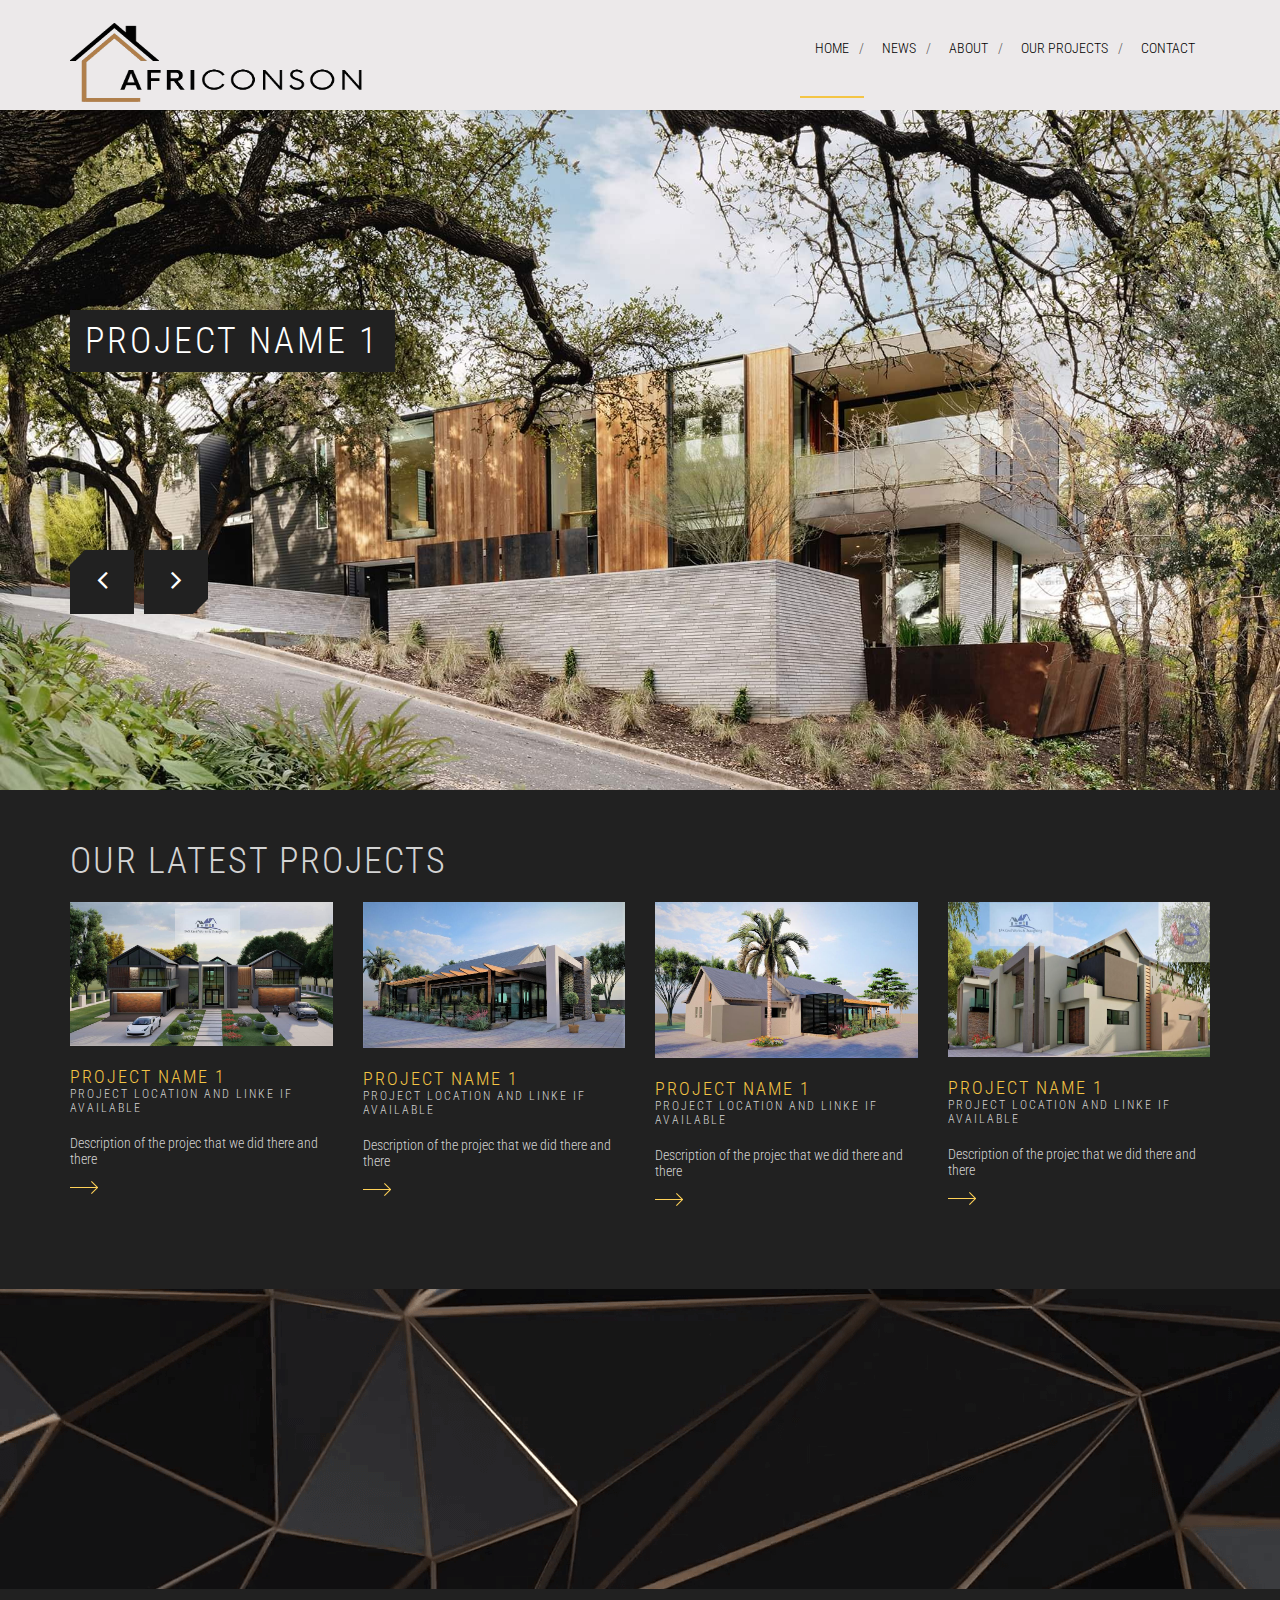
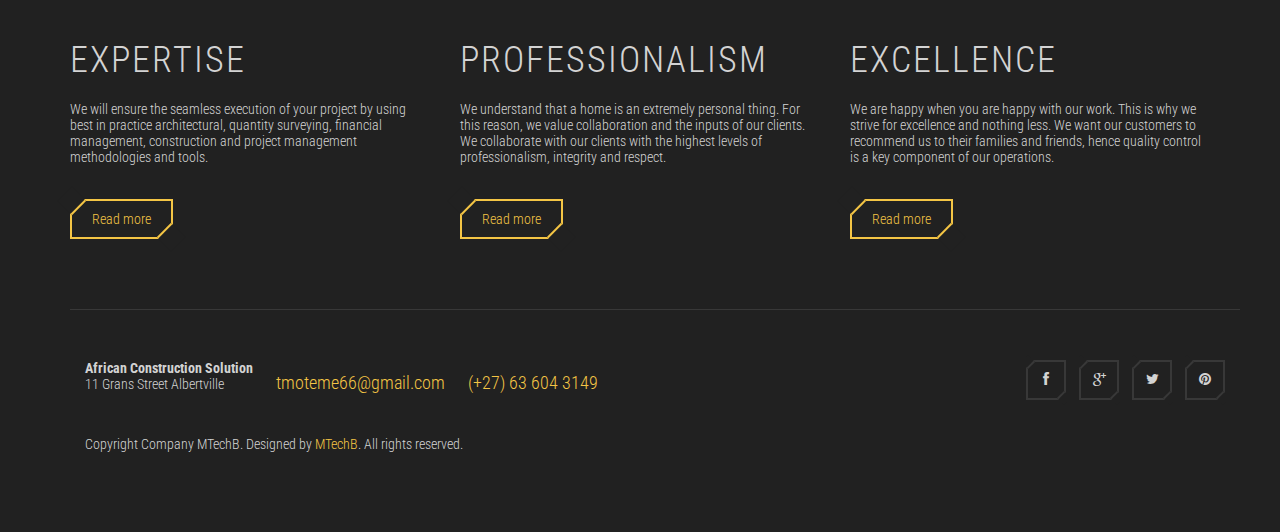
<file: index.html>
<!DOCTYPE html>
<html lang="en">
	<head>
		<meta charset="UTF-8">
		<meta http-equiv="X-UA-Compatible" content="IE=edge">
		<meta name="viewport" content="width=device-width, initial-scale=1.0,maximum-scale=1">
		
		<link rel="shortcut icon" href="logo.png" type="image/x-icon">
		<title>Africonson</title>

		<!-- Loading third party fonts -->
		<link href="http://fonts.googleapis.com/css?family=Roboto+Condensed:300,400|" rel="stylesheet" type="text/css">
		<link href="fonts/font-awesome.min.css" rel="stylesheet" type="text/css">

		<!-- Loading main css file -->
		<link rel="stylesheet" href="style.css">
		
		<!--[if lt IE 9]>
		<script src="js/ie-support/html5.js"></script>
		<script src="js/ie-support/respond.js"></script>
		<![endif]-->

	</head>
	<body>
		
		<div id="site-content">
		   <!--site Navbar-->
			<div class="site-header" >
				<div class="container">
					<a href="index.html" id="branding">
						<img src="logo.png" height="90" width="300" alt="" class="logo">
						<div class="logo-text">
							
						</div>
					</a> <!-- #branding -->

					<!-- Default snippet for navigation -->
					<div class="main-navigation" >
						<button type="button" class="menu-toggle"><i class="fa fa-bars"></i></button>
						<ul class="menu">
							<li class="menu-item current-menu-item"><a href="index.html" style="color:black">Home</a></li>
							<li class="menu-item"><a href="news.html" style="color:black">News</a></li>
							<li class="menu-item"><a href="about.html" style="color:black">About</a></li>
							<li class="menu-item"><a href="project.html" style="color:black">our Projects</a></li>
							<li class="menu-item"><a href="contact.html" style="color:black">Contact</a></li>
							
						</ul> <!-- .menu -->
					</div> <!-- .main-navigation -->

					<div class="mobile-navigation"></div>
				</div>
			</div> <!-- .site-header -->
			
            <!--site slider-->
			<div class="hero hero-slider">
				<ul class="slides">
					<li data-bg-image="courasel/img_2.jpg">
						<div class="container">
							<div class="slide-title">
								<span>project name 1</span> 
							</div>
						</div>
					</li>
					<li data-bg-image="courasel/img_1.jpg">
						<div class="container">
							<div class="slide-title">
								<span>project name 2</span> 
							</div>
						</div>
					</li>
					<li data-bg-image="courasel/img_3.jpg">
						<div class="container">
							<div class="slide-title">
								<span>project name 3</span> 
							</div>
						</div>
					</li>
						<li data-bg-image="courasel/img_4.jpg">
						<div class="container">
							<div class="slide-title">
								<span>project name 4</span> 
							</div>
						</div>
					</li>
				</ul> <!-- .slides -->
			</div> <!-- .hero-slider -->

			<!--portfolio presentation -->
			<main class="main-content">
				<div class="fullwidth-block latest-projects-section">
					<div class="container">
					
						<h2 class="section-title">Our latest projects</h2>
						
						<div class="row">
						<div class="col-sm-6 col-md-3">
								<div class="project">
									<figure class="project-thumbnail"><img src="images/image_2.jpg" alt="Project 2"></figure>
									<h3 class="project-title"><a href="project.html">Project name 1</a></h3>
									<small class="project-subtitle">project location and linke if available</small>
									<p>Description of the projec that we did there and there</p>
									<a href="about.html" class="more-link"><img src="images/arrow.png" alt=""></a>
								</div>
							</div>
							
							<div class="col-sm-6 col-md-3">
								<div class="project">
									<figure class="project-thumbnail"><img src="images/image_8.jpg" alt="Project 2"></figure>
									<h3 class="project-title"><a href="project.html">Project name 1</a></h3>
									<small class="project-subtitle">project location and linke if available</small>
									<p>Description of the projec that we did there and there</p>
									<a href="about.html" class="more-link"><img src="images/arrow.png" alt=""></a>
								</div>
							</div>
							
							<div class="col-sm-6 col-md-3">
								<div class="project">
									<figure class="project-thumbnail"><img src="images/image_10.jpg" alt="Project 2"></figure>
									<h3 class="project-title"><a href="project.html">Project name 1</a></h3>
									<small class="project-subtitle">project location and linke if available</small>
									<p>Description of the projec that we did there and there</p>
									<a href="about.html" class="more-link"><img src="images/arrow.png" alt=""></a>
								</div>
							</div>
							
						<div class="col-sm-6 col-md-3">
								<div class="project">
									<figure class="project-thumbnail"><img src="images/image_15.jpg" height="155" alt="Project 2"></figure>
									<h3 class="project-title"><a href="project.html">Project name 1</a></h3>
									<small class="project-subtitle">project location and linke if available</small>
									<p>Description of the projec that we did there and there</p>
									<a href="about.html" class="more-link"><img src="images/arrow.png" alt=""></a>
								</div>
							</div>
							
						</div> <!-- .row -->
					</div> <!-- .container -->
				</div> <!-- .fullwidth-block.latest-projects-section -->

				<div class="fullwidth-block image-block" data-bg-image="images/banner_2.png"></div>

				<div class="fullwidth-block">
					<div class="container">
						<div class="row">
							<div class="col-md-4">
								<h3 class="section-title">Expertise</h3>
								<p>We will ensure the seamless execution of your project 
								by using best in practice architectural, quantity surveying, 
								financial management, construction and project management methodologies and tools.</p>
								<a href="about.html" class="button">Read more</a>
							</div>
							
							<div class="col-md-4">
								<h3 class="section-title">Professionalism</h3>
								<p>We understand that a home is an extremely personal 
								thing. For this reason, we value collaboration and the
								inputs of our clients. We collaborate with our clients 
								with the highest levels of professionalism, integrity and respect.</p>
								<a href="about.html" class="button">Read more</a>
							</div>
							
							<div class="col-md-4">
								<h3 class="section-title">Excellence</h3>
								<p>We are happy when you are happy with our work.
								This is why we strive for excellence and nothing less.
								We want our customers to recommend us to their families 
								and friends, hence quality control is a key component of 
								our operations.</p>
								<a href="about.html" class="button">Read more</a>
							</div>
							
						</div>

			<footer class="site-footer">
				<div class="container">
					<div class="pull-left">

						<address>
							<strong>African Construction Solution</strong>
							<p>11 Grans Street Albertville </p>
						</address>

						<a href="#" class="phone">tmoteme66@gmail.com</a>
						<a href="#" class="phone">(+27) 63 604 3149</a>
					</div> <!-- .pull-left -->
					<div class="pull-right">

						<div class="social-links">

							<a href="#"><i class="fa fa-facebook"></i></a>
							<a href="#"><i class="fa fa-google-plus"></i></a>
							<a href="#"><i class="fa fa-twitter"></i></a>
							<a href="#"><i class="fa fa-pinterest"></i></a>

						</div>

					</div> <!-- .pull-right -->
					<div class="colophon">Copyright Company MTechB. Designed by <a href="#" title="MTechB" target="_blank">MTechB</a>. All rights reserved.</div>

				</div> <!-- .container -->
			</footer> <!-- .site-footer -->
		</div>

		<script src="js/jquery-1.11.1.min.js"></script>
		<script src="js/plugins.js"></script>
		<script src="js/app.js"></script>
		
	</body>

</html>
</file>
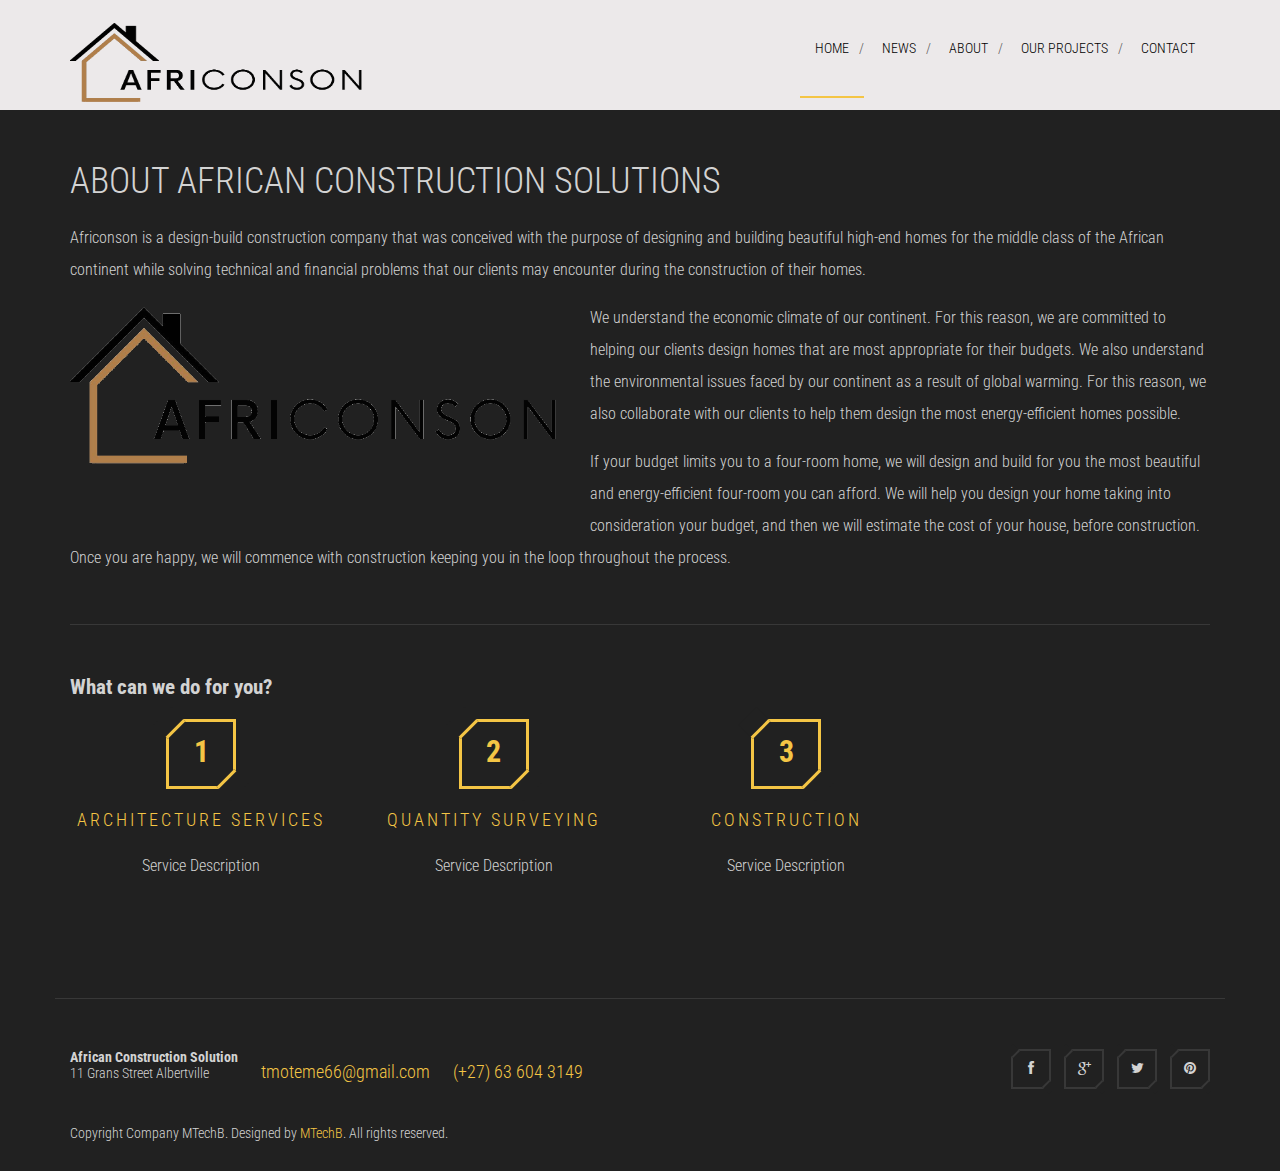
<file: about.html>
<!DOCTYPE html>
<html lang="en">
	<head>
		<meta charset="UTF-8">
		<meta http-equiv="X-UA-Compatible" content="IE=edge">
		<meta name="viewport" content="width=device-width, initial-scale=1.0,maximum-scale=1">
		
		<link rel="shortcut icon" href="logo.png" type="image/x-icon">
		<title>Africonson</title>

		<!-- Loading third party fonts -->
		<link href="http://fonts.googleapis.com/css?family=Roboto+Condensed:300,400|" rel="stylesheet" type="text/css">
		<link href="fonts/font-awesome.min.css" rel="stylesheet" type="text/css">

		<!-- Loading main css file -->
		<link rel="stylesheet" href="style.css">
		
		<!--[if lt IE 9]>
		<script src="js/ie-support/html5.js"></script>
		<script src="js/ie-support/respond.js"></script>
		<![endif]-->

	</head>
	
	<body>
		<div id="site-content">
			<!--site Navbar-->
			<div class="site-header" >
				<div class="container">
					<a href="index.html" id="branding">
						<img src="logo.png" height="90" width="300" alt="" class="logo">
						<div class="logo-text">
							
						</div>
					</a> <!-- #branding -->

					<!-- Default snippet for navigation -->
					<div class="main-navigation" >
						<button type="button" class="menu-toggle"><i class="fa fa-bars"></i></button>
						<ul class="menu">
							<li class="menu-item current-menu-item"><a href="index.html" style="color:black">Home</a></li>
							<li class="menu-item"><a href="news.html" style="color:black">News</a></li>
							<li class="menu-item"><a href="about.html" style="color:black">About</a></li>
							<li class="menu-item"><a href="project.html" style="color:black">our Projects</a></li>
							<li class="menu-item"><a href="contact.html" style="color:black">Contact</a></li>
							
						</ul> <!-- .menu -->
					</div> <!-- .main-navigation -->

					<div class="mobile-navigation"></div>
				</div>
			</div> <!-- .site-header -->

			<main class="main-content">
				
				<div class="page">
					<div class="container">
						<h2 class="entry-title">About African Construction Solutions</h2>
						
						<p>Africonson is a design-build construction company
						that was conceived with the purpose of designing and building
						beautiful high-end homes for the middle class of the African continent while
						solving technical and financial problems that our clients may encounter during
						the construction of their homes.</p>
						
						<figure class="align-left"><img src="logo.png" alt="Single image" width="500" style="margin-right: -10px"></figure>
						<p>We understand the economic climate of our continent. For this reason, we are committed to 
						helping our clients design homes that are most appropriate for their budgets. We also understand
						the environmental issues faced by our continent as a result of global warming. For this reason, 
						we also collaborate with our clients to help them design the most energy-efficient homes possible.</p>
						
						<p>If your budget limits you to a four-room home, we will design and 
						build for you the most beautiful and energy-efficient four-room you can afford.
						We will help you design your home taking into consideration your budget, and then 
						we will estimate the cost of your house, before construction. Once you are happy,
						we will commence with construction keeping you in the loop throughout the process.</p>						
						<hr class="separator">
				
						<h2 class="sectiont-title">What can we do for you?</h2>
						<div class="row">
				
							<div class="col-md-3">
								<div class="feature-numbered">
									<div class="num">1</div>
									<h2 class="feature-title">Architecture Services</h2>
									<p>Service Description</p>
								</div>
							</div>
							<div class="col-md-3">
								<div class="feature-numbered">
									<div class="num">2</div>
									<h2 class="feature-title">Quantity Surveying</h2>
									<p>Service Description</p>
								</div>
							</div>
							<div class="col-md-3">
								<div class="feature-numbered">
									<div class="num">3</div>
									<h2 class="feature-title">Construction</h2>
									<p>Service Description</p>
								</div>
							</div>
						</div>
						
					</div>
				</div> <!-- .page -->

			</main> <!-- .main-content -->

					<footer class="site-footer">
				<div class="container">
					<div class="pull-left">

						<address>
							<strong>African Construction Solution</strong>
							<p>11 Grans Street Albertville </p>
						</address>

						<a href="#" class="phone">tmoteme66@gmail.com</a>
						<a href="#" class="phone">(+27) 63 604 3149</a>
					</div> <!-- .pull-left -->
					<div class="pull-right">

						<div class="social-links">

							<a href="#"><i class="fa fa-facebook"></i></a>
							<a href="#"><i class="fa fa-google-plus"></i></a>
							<a href="#"><i class="fa fa-twitter"></i></a>
							<a href="#"><i class="fa fa-pinterest"></i></a>

						</div>

					</div> <!-- .pull-right -->

					<div class="colophon">Copyright Company MTechB. Designed by <a href="#" title="MTechB" target="_blank">MTechB</a>. All rights reserved.</div>

				</div> <!-- .container -->
			</footer> <!-- .site-footer -->
		</div>

		<script src="js/jquery-1.11.1.min.js"></script>
		<script src="js/plugins.js"></script>
		<script src="js/app.js"></script>
		
	</body>

</html>
</file>
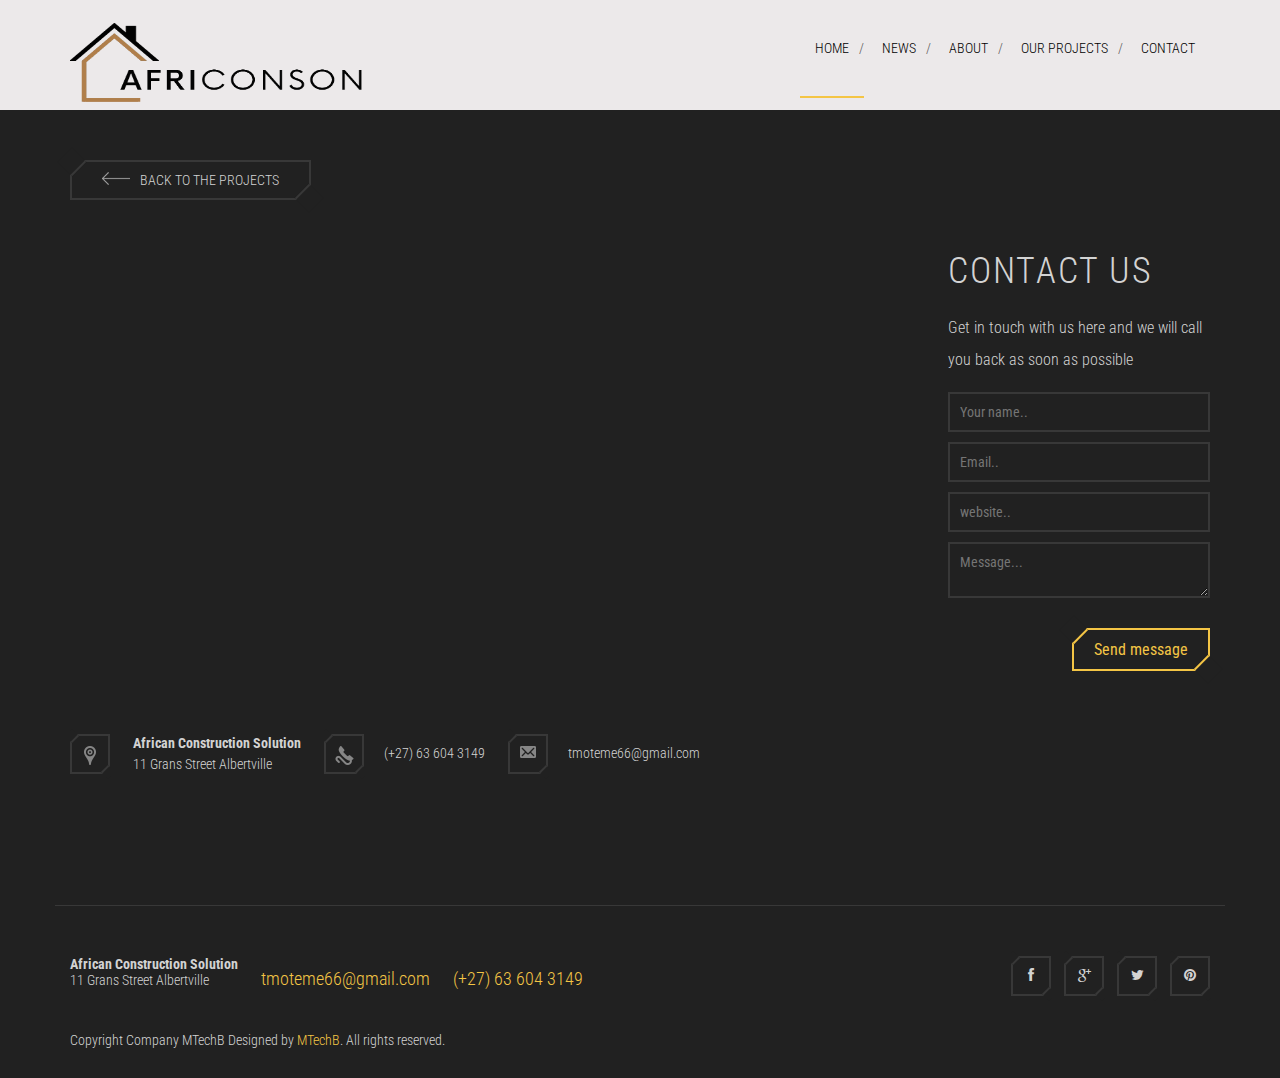
<file: contact.html>
<!DOCTYPE html>
<html lang="en">
	<head>
		<meta charset="UTF-8">
		<meta http-equiv="X-UA-Compatible" content="IE=edge">
		<meta name="viewport" content="width=device-width, initial-scale=1.0,maximum-scale=1">
		<link rel="shortcut icon" href="logo.png" type="image/x-icon">
		<title>Africonson</title>

		<!-- Loading third party fonts -->
		<link href="http://fonts.googleapis.com/css?family=Roboto+Condensed:300,400|" rel="stylesheet" type="text/css">
		<link href="fonts/font-awesome.min.css" rel="stylesheet" type="text/css">

		<!-- Loading main css file -->
		<link rel="stylesheet" href="style.css">
		
	</head>

	<body>
		
		<div id="site-content">
			<!--site Navbar-->
			<div class="site-header" >
				<div class="container">
					<a href="index.html" id="branding">
						<img src="logo.png" height="90" width="300" alt="" class="logo">
						<div class="logo-text">
							
						</div>
					</a> <!-- #branding -->

					<!-- Default snippet for navigation -->
					<div class="main-navigation" >
						<button type="button" class="menu-toggle"><i class="fa fa-bars"></i></button>
						<ul class="menu">
							<li class="menu-item current-menu-item"><a href="index.html" style="color:black">Home</a></li>
							<li class="menu-item"><a href="news.html" style="color:black">News</a></li>
							<li class="menu-item"><a href="about.html" style="color:black">About</a></li>
							<li class="menu-item"><a href="project.html" style="color:black">our Projects</a></li>
							<li class="menu-item"><a href="contact.html" style="color:black">Contact</a></li>
							
						</ul> <!-- .menu -->
					</div> <!-- .main-navigation -->

					<div class="mobile-navigation"></div>
				</div>
			</div> <!-- .site-header -->

			<main class="main-content">
				
				<div class="page">
					<div class="container">
						<a href="project.html" class="button-back"><img src="images/arrow-back.png" alt="" class="icon">Back to the projects</a>
						<div class="row">
							<div class="col-md-8">
								<div class="map">
								
														<iframe src="https://www.google.com/maps/embed?pb=!1m18!1m12!1m3!1d7161.993721815079!2d27.9726110739619!3d-26.1642317043053!2m3!1f0!2f0!3f0!3m2!1i1024!2i768!4f13.1!3m3!1m2!1s0x1e950b01574ec2af%3A0x9e7891a02f95b88b!2sAlbertville%2C%20Randburg%2C%202195!5e0!3m2!1sen!2sza!4v1640401035386!5m2!1sen!2sza" width="600" height="450" style="border:0;" allowfullscreen="" loading="lazy"></iframe>

								</div>

								<div class="contact-detail">
									<address>
										<div class="contact-icon">
											<img src="images/icon-marker.png" class="icon">
										</div>
										<p><strong>African Construction Solution</strong> <br>11 Grans Street Albertville</p>
									</address>
									<a href="#" class="phone"><span class="contact-icon"><img src="images/icon-phone.png" class="icon"></span>(+27) 63 604 3149</a>
									<a href="#" class="email"><span class="contact-icon"><img src="images/icon-envelope.png" class="icon"></span>tmoteme66@gmail.com</a>
								</div>
							</div>
							<div class="col-md-3 col-md-offset-1">
								<div class="contact-form">
									<h2 class="section-title">Contact Us</h2>
									<p>Get in touch with us here and we will call you back as soon as possible</p>

									<form action="#">
										<input type="text" placeholder="Your name..">
										<input type="text" placeholder="Email..">
										<input type="text" placeholder="website..">
										<textarea placeholder="Message..."></textarea>
										<p class="text-right">
											<button type="submit">Send message</button>
										</p>
									</form>
								</div>
							</div>
						</div>
					</div>
				</div> <!-- .page -->

			</main> <!-- .main-content -->

				<footer class="site-footer">
				<div class="container">
					<div class="pull-left">

						<address>
							<strong>African Construction Solution</strong>
							<p>11 Grans Street Albertville </p>
						</address>

						<a href="#" class="phone">tmoteme66@gmail.com</a>
						<a href="#" class="phone">(+27) 63 604 3149</a>
					</div> <!-- .pull-left -->
					<div class="pull-right">

						<div class="social-links">

							<a href="#"><i class="fa fa-facebook"></i></a>
							<a href="#"><i class="fa fa-google-plus"></i></a>
							<a href="#"><i class="fa fa-twitter"></i></a>
							<a href="#"><i class="fa fa-pinterest"></i></a>

						</div>

					</div> <!-- .pull-right -->

					<div class="colophon">Copyright Company MTechB Designed by <a href="#" title="MTechB" target="_blank">MTechB</a>. All rights reserved.</div>

				</div> <!-- .container -->
			</footer> <!-- .site-footer -->
		</div>

		<script src="js/jquery-1.11.1.min.js"></script>
		<script src="js/plugins.js"></script>
		<script src="js/app.js"></script>
		
	</body>

</html>
</file>
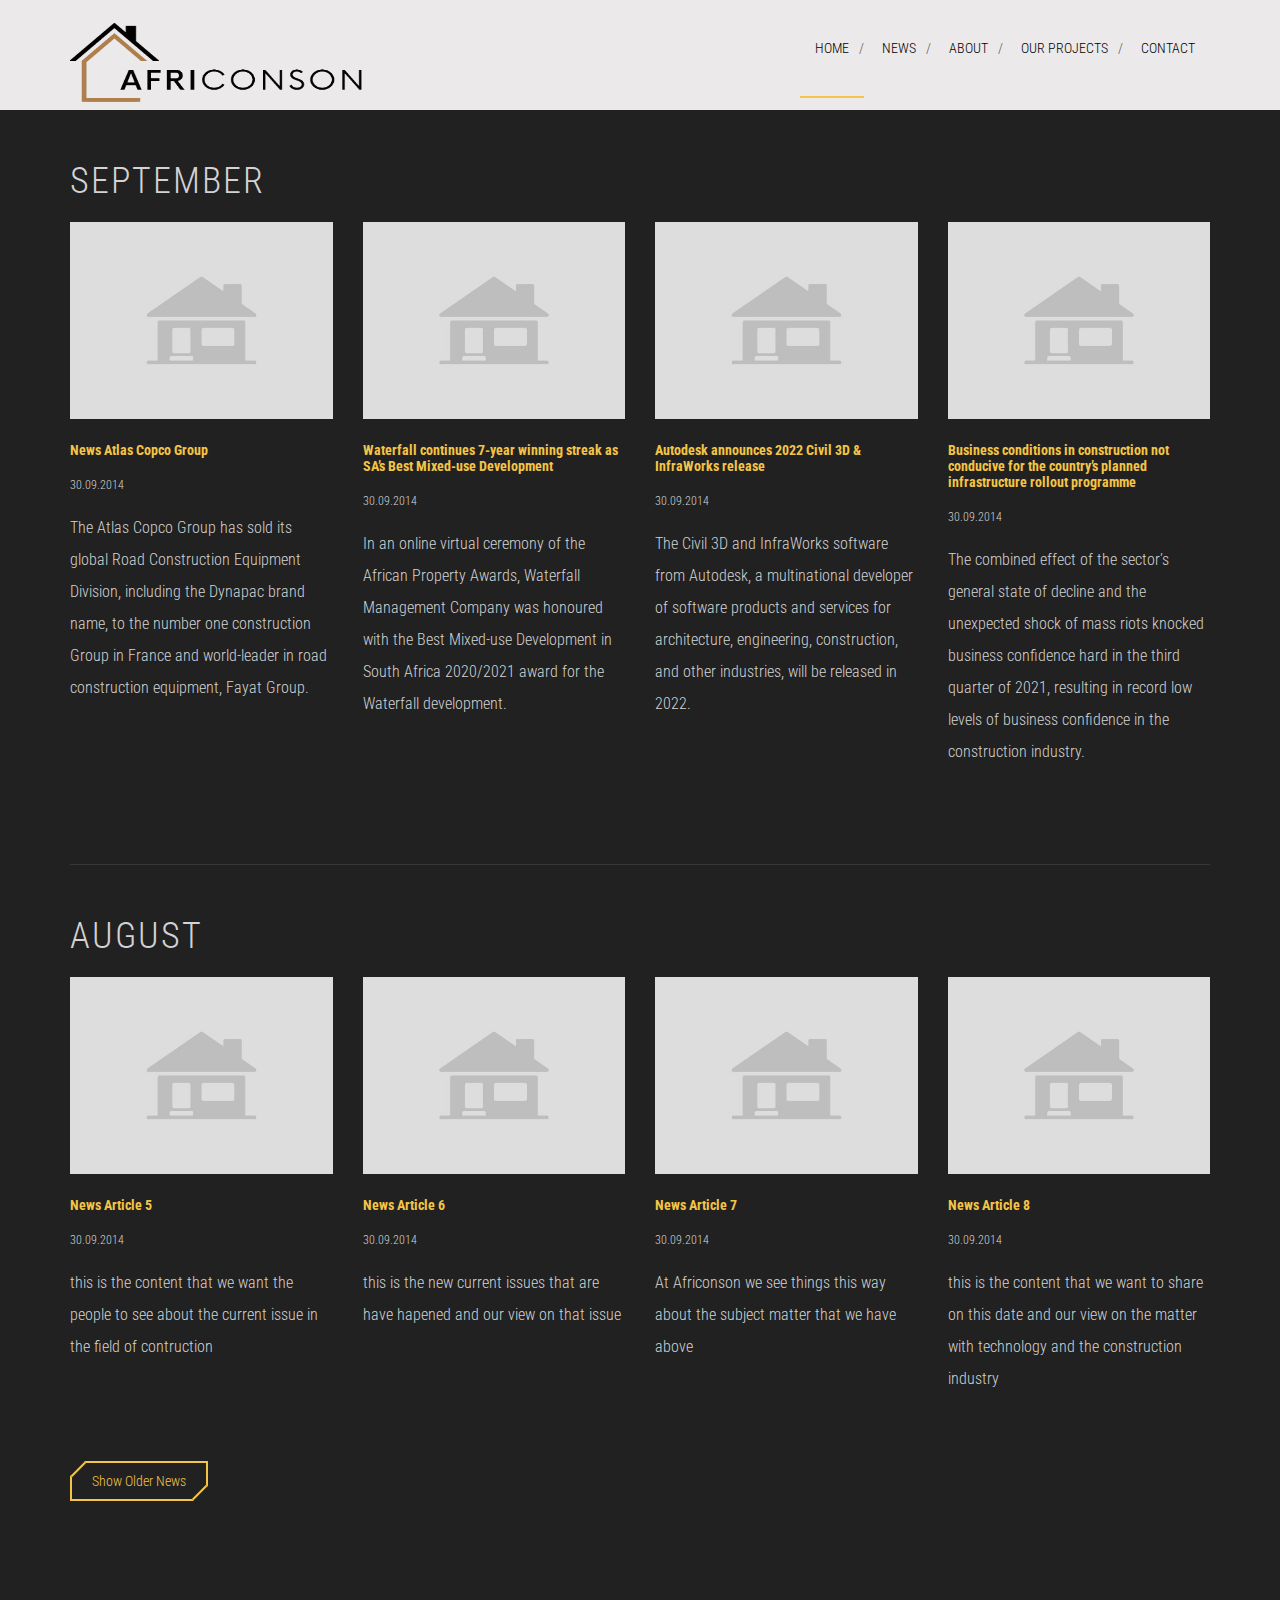
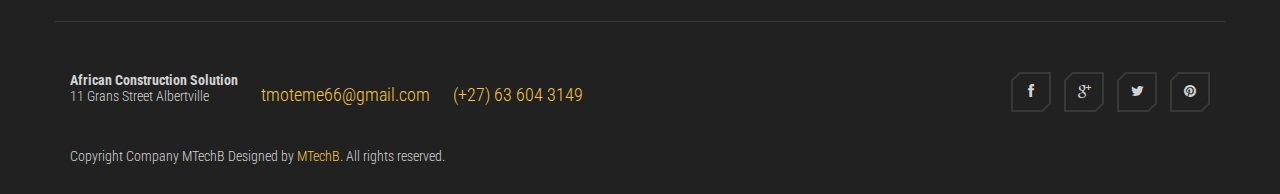
<file: news.html>
<!DOCTYPE html>
<html lang="en">
	<head>
		<meta charset="UTF-8">
		<meta http-equiv="X-UA-Compatible" content="IE=edge">
		<meta name="viewport" content="width=device-width, initial-scale=1.0,maximum-scale=1">
		
		<title>Modern Architecture | News</title>

		<!-- Loading third party fonts -->
		<link href="http://fonts.googleapis.com/css?family=Roboto+Condensed:300,400|" rel="stylesheet" type="text/css">
		<link href="fonts/font-awesome.min.css" rel="stylesheet" type="text/css">

		<!-- Loading main css file -->
		<link rel="stylesheet" href="style.css">
		
		<!--[if lt IE 9]>
		<script src="js/ie-support/html5.js"></script>
		<script src="js/ie-support/respond.js"></script>
		<![endif]-->

	</head>


	<body>
		
		<div id="site-content">
			<!--site Navbar-->
			<div class="site-header" >
				<div class="container">
					<a href="index.html" id="branding">
						<img src="logo.png" height="90" width="300" alt="" class="logo">
						<div class="logo-text">
							
						</div>
					</a> <!-- #branding -->

					<!-- Default snippet for navigation -->
					<div class="main-navigation" >
						<button type="button" class="menu-toggle"><i class="fa fa-bars"></i></button>
						<ul class="menu">
							<li class="menu-item current-menu-item"><a href="index.html" style="color:black">Home</a></li>
							<li class="menu-item"><a href="news.html" style="color:black">News</a></li>
							<li class="menu-item"><a href="about.html" style="color:black">About</a></li>
							<li class="menu-item"><a href="project.html" style="color:black">our Projects</a></li>
							<li class="menu-item"><a href="contact.html" style="color:black">Contact</a></li>
							
						</ul> <!-- .menu -->
					</div> <!-- .main-navigation -->

					<div class="mobile-navigation"></div>
				</div>
			</div> <!-- .site-header -->

			<!--News Content that we have-->
			<main class="main-content">
				
				<div class="page">
					<div class="container">
					<!-- news artile entry space -->
						<h2 class="section-title">September</h2>
						<ul class="news-list">
							<li>
								<figure><img src="images/place.jpg" alt=""></figure>
								<h4 ><a href="#">News Atlas Copco Group</a></h4>
								<div class="date">30.09.2014</div>
								<p>The Atlas Copco Group has sold its global Road Construction
								Equipment Division, including the Dynapac brand name, to the number
								one construction Group in France and world-leader in road 
								construction equipment, Fayat Group.</p>
							</li>
							<li>
								<figure><img src="images/place.jpg" alt=""></figure>
								<h4 ><a href="#">Waterfall continues 7-year winning streak as SA’s Best Mixed-use Development</a></h4>
								<div class="date">30.09.2014</div>
								<p>In an online virtual ceremony of the African Property Awards,
								Waterfall Management Company was honoured with the Best Mixed-use 
								Development in South Africa 2020/2021 award for the Waterfall development.</p>
							</li>
							<li>
								<figure><img src="images/place.jpg" alt=""></figure>
								<h4 ><a href="#">Autodesk announces 2022 Civil 3D & InfraWorks release</a></h4>
								<div class="date">30.09.2014</div>
								<p>The Civil 3D and InfraWorks software from Autodesk, a multinational developer
								of software products and services for architecture, engineering, construction,
								and other industries, will be released in 2022. </p>
							</li>
							<li>
								<figure><img src="images/place.jpg" alt=""></figure>
								<h4 ><a href="#">Business conditions in construction not conducive for the country’s planned infrastructure rollout programme</a></h4>
								<div class="date">30.09.2014</div>
								<p>The combined effect of the sector’s general state of 
								decline and the unexpected shock of mass riots knocked business confidence 
								hard in the third quarter of 2021, resulting in record low levels of business confidence
								in the construction industry.</p>
							</li>
						</ul>
						<!-- end news date entry -->
						
						<!-- news artile entry space -->
						<hr class="separator padding">
						<h2 class="section-title">August</h2>
						<ul class="news-list">
							<li>
								<figure><img src="images/place.jpg" alt=""></figure>
								<h4 ><a href="#">News Article 5</a></h4>
								<div class="date">30.09.2014</div>
								<p>this is the content that we want the people to see about the current issue in the field of contruction</p>
							</li>
							<li>
								<figure><img src="images/place.jpg" alt=""></figure>
								<h4 ><a href="#">News Article 6</a></h4>
								<div class="date">30.09.2014</div>
								<p>this is the new current issues that are have hapened and our view on that issue</p>
							</li>
							<li>
								<figure><img src="images/place.jpg" alt=""></figure>
								<h4 ><a href="#">News Article 7</a></h4>
								<div class="date">30.09.2014</div>
								<p>At Africonson we see things this way about the subject matter that we have above</p>
							</li>
							<li>
								<figure><img src="images/place.jpg" alt=""></figure>
								<h4 ><a href="#">News Article 8</a></h4>
								<div class="date">30.09.2014</div>
								<p>this is the content that we want to share on this date and our view on the matter with technology and the construction industry</p>
							</li>
						</ul>
						<!-- end news date entry -->
						
						
						<a href="#" class="button">Show Older News</a>
					</div>
				</div> <!-- .page -->

			</main> <!-- .main-content -->
		<footer class="site-footer">
				<div class="container">
					<div class="pull-left">

						<address>
							<strong>African Construction Solution</strong>
							<p>11 Grans Street Albertville </p>
						</address>

						<a href="#" class="phone">tmoteme66@gmail.com</a>
						<a href="#" class="phone">(+27) 63 604 3149</a>
					</div> <!-- .pull-left -->
					<div class="pull-right">

						<div class="social-links">

							<a href="#"><i class="fa fa-facebook"></i></a>
							<a href="#"><i class="fa fa-google-plus"></i></a>
							<a href="#"><i class="fa fa-twitter"></i></a>
							<a href="#"><i class="fa fa-pinterest"></i></a>

						</div>

					</div> <!-- .pull-right -->

					<div class="colophon">Copyright Company MTechB Designed by <a href="#" title="MTechB" target="_blank">MTechB</a>. All rights reserved.</div>

				</div> <!-- .container -->
			</footer> <!-- .site-footer -->
		</div>

		<script src="js/jquery-1.11.1.min.js"></script>
		<script src="js/plugins.js"></script>
		<script src="js/app.js"></script>
		
	</body>

</html>
</file>
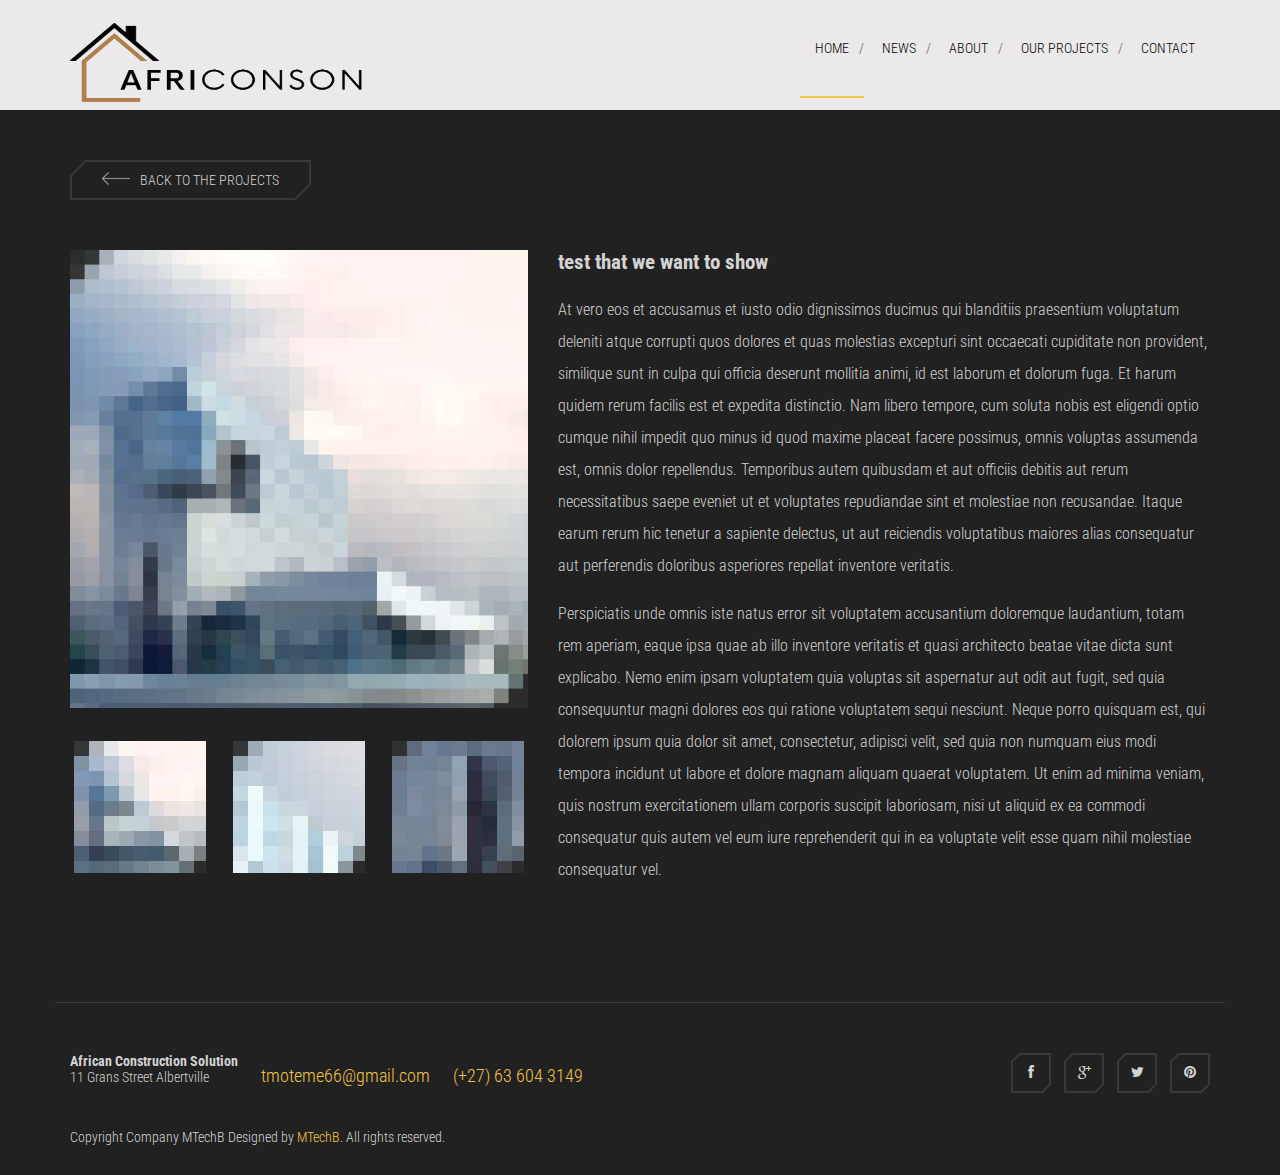
<file: project-single.html>
<!DOCTYPE html>
<html lang="en">
	<head>
		<meta charset="UTF-8">
		<meta http-equiv="X-UA-Compatible" content="IE=edge">
		<meta name="viewport" content="width=device-width, initial-scale=1.0,maximum-scale=1">
		
		<link rel="shortcut icon" href="logo.png" type="image/x-icon">
		<title>Africonson</title>

		<!-- Loading third party fonts -->
		<link href="http://fonts.googleapis.com/css?family=Roboto+Condensed:300,400|" rel="stylesheet" type="text/css">
		<link href="fonts/font-awesome.min.css" rel="stylesheet" type="text/css">

		<!-- Loading main css file -->
		<link rel="stylesheet" href="style.css">
		
		<!--[if lt IE 9]>
		<script src="js/ie-support/html5.js"></script>
		<script src="js/ie-support/respond.js"></script>
		<![endif]-->

	</head>


	<body>
		
		<div id="site-content">
			<!--site Navbar-->
			<div class="site-header" >
				<div class="container">
					<a href="index.html" id="branding">
						<img src="logo.png" height="90" width="300" alt="" class="logo">
						<div class="logo-text">
							
						</div>
					</a> <!-- #branding -->

					<!-- Default snippet for navigation -->
					<div class="main-navigation" >
						<button type="button" class="menu-toggle"><i class="fa fa-bars"></i></button>
						<ul class="menu">
							<li class="menu-item current-menu-item"><a href="index.html" style="color:black">Home</a></li>
							<li class="menu-item"><a href="news.html" style="color:black">News</a></li>
							<li class="menu-item"><a href="about.html" style="color:black">About</a></li>
							<li class="menu-item"><a href="project.html" style="color:black">our Projects</a></li>
							<li class="menu-item"><a href="contact.html" style="color:black">Contact</a></li>
							
						</ul> <!-- .menu -->
					</div> <!-- .main-navigation -->

					<div class="mobile-navigation"></div>
				</div>
			</div> <!-- .site-header -->

			<main class="main-content">
				
				<div class="page">
					<div class="container">
						<a href="project.html" class="button-back"><img src="images/arrow-back.png" alt="" class="icon">Back to the projects</a>

						<div class="row">
							<div class="col-md-5">
								<div class="project-images">
									<img src="dummy/single-large.jpg" alt="">

									<div class="thumbs">
										<a href="#"><img src="dummy/small-thumb-1.jpg" alt="#"></a>
										<a href="#"><img src="dummy/small-thumb-2.jpg" alt="#"></a>
										<a href="#"><img src="dummy/small-thumb-3.jpg" alt="#"></a>
									</div>
								</div>
							</div>
							<div class="col-md-7">
								<div class="project-detail">
									<h2 class="project-title">test that we want to show</h2>
									<p>At vero eos et accusamus et iusto odio dignissimos ducimus qui blanditiis praesentium voluptatum deleniti atque corrupti quos dolores et quas molestias excepturi sint occaecati cupiditate non provident, similique sunt in culpa qui officia deserunt mollitia animi, id est laborum et dolorum fuga. Et harum quidem rerum facilis est et expedita distinctio. Nam libero tempore, cum soluta nobis est eligendi optio cumque nihil impedit quo minus id quod maxime placeat facere possimus, omnis voluptas assumenda est, omnis dolor repellendus. Temporibus autem quibusdam et aut officiis debitis aut rerum necessitatibus saepe eveniet ut et voluptates repudiandae sint et molestiae non recusandae. Itaque earum rerum hic tenetur a sapiente delectus, ut aut reiciendis voluptatibus maiores alias consequatur aut perferendis doloribus asperiores repellat  inventore veritatis.</p>

									<p>Perspiciatis unde omnis iste natus error sit voluptatem accusantium doloremque laudantium, totam rem aperiam, eaque ipsa quae ab illo inventore veritatis et quasi architecto beatae vitae dicta sunt explicabo. Nemo enim ipsam voluptatem quia voluptas sit aspernatur aut odit aut fugit, sed quia consequuntur magni dolores eos qui ratione voluptatem sequi nesciunt. Neque porro quisquam est, qui dolorem ipsum quia dolor sit amet, consectetur, adipisci velit, sed quia non numquam eius modi tempora incidunt ut labore et dolore magnam aliquam quaerat voluptatem. Ut enim ad minima veniam, quis nostrum exercitationem ullam corporis suscipit laboriosam, nisi ut aliquid ex ea commodi consequatur quis autem vel eum iure reprehenderit qui in ea voluptate velit esse quam nihil molestiae consequatur vel.</p>
								</div>
							</div>
						</div>
					</div>
				</div> <!-- .page -->

			</main> <!-- .main-content -->

					<footer class="site-footer">
				<div class="container">
					<div class="pull-left">

						<address>
							<strong>African Construction Solution</strong>
							<p>11 Grans Street Albertville </p>
						</address>

						<a href="#" class="phone">tmoteme66@gmail.com</a>
						<a href="#" class="phone">(+27) 63 604 3149</a>
					</div> <!-- .pull-left -->
					<div class="pull-right">

						<div class="social-links">

							<a href="#"><i class="fa fa-facebook"></i></a>
							<a href="#"><i class="fa fa-google-plus"></i></a>
							<a href="#"><i class="fa fa-twitter"></i></a>
							<a href="#"><i class="fa fa-pinterest"></i></a>

						</div>

					</div> <!-- .pull-right -->

					<div class="colophon">Copyright Company MTechB Designed by <a href="#" title="MTechB" target="_blank">MTechB</a>. All rights reserved.</div>

				</div> <!-- .container -->
			</footer> <!-- .site-footer -->
		</div>

		<script src="js/jquery-1.11.1.min.js"></script>
		<script src="js/plugins.js"></script>
		<script src="js/app.js"></script>
		
	</body>

</html>
</file>
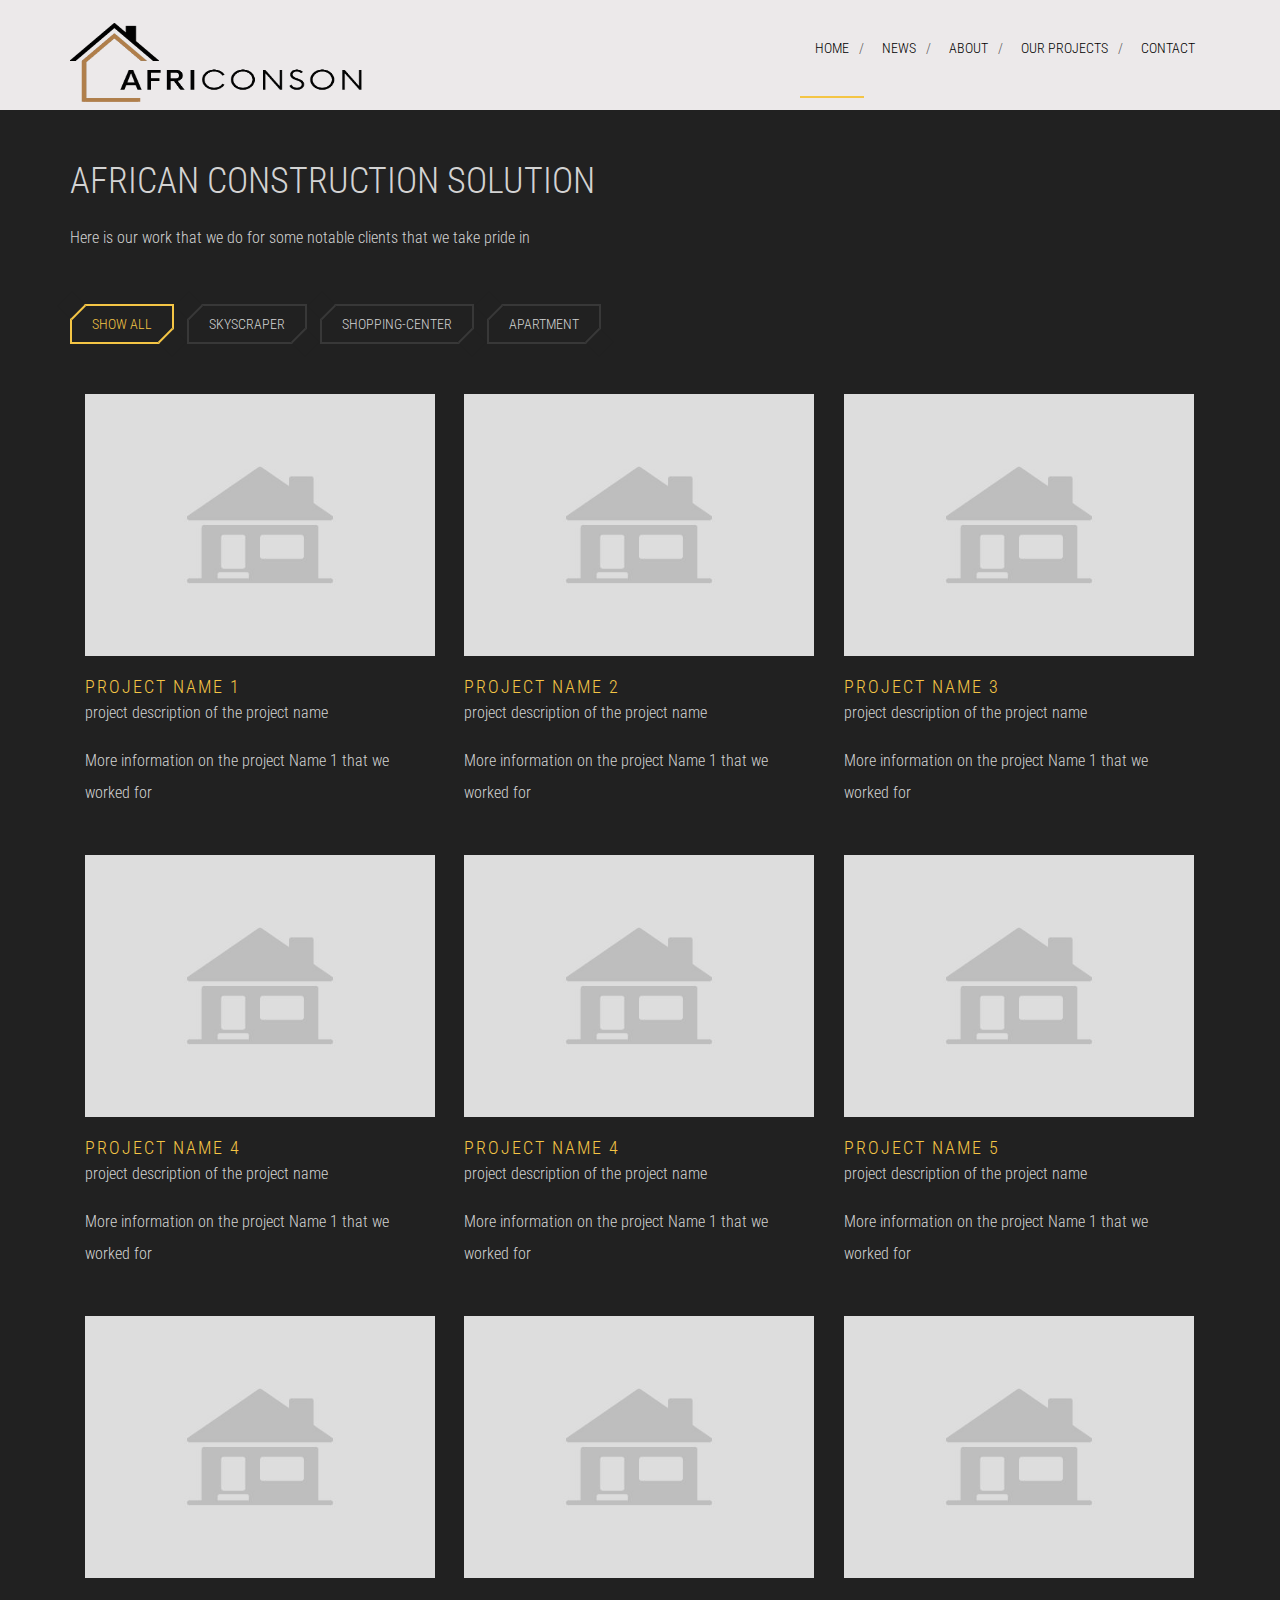
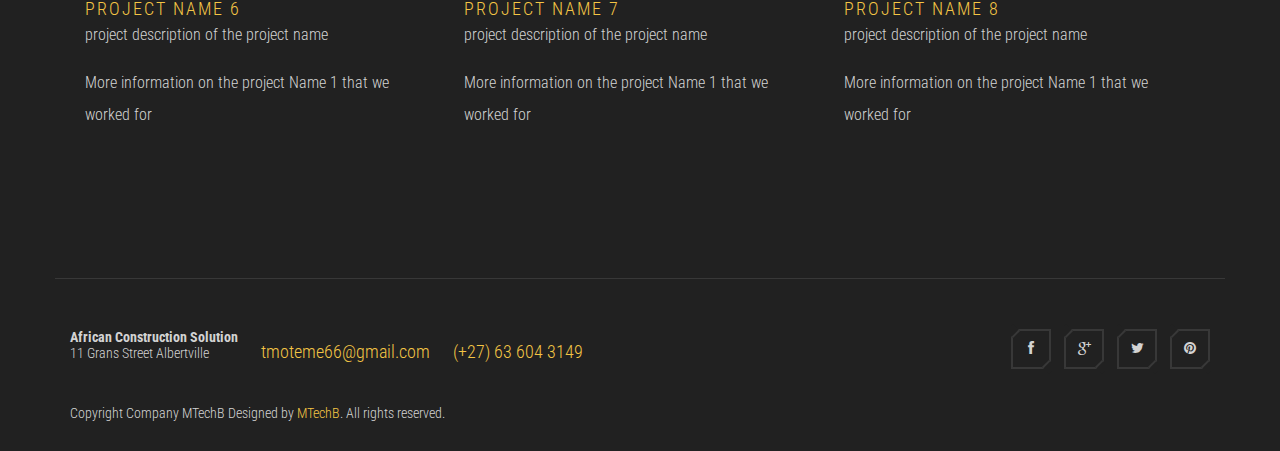
<file: project.html>
<!DOCTYPE html>
<html lang="en">
	<head>
		<meta charset="UTF-8">
		<meta http-equiv="X-UA-Compatible" content="IE=edge">
		<meta name="viewport" content="width=device-width, initial-scale=1.0,maximum-scale=1">
		
		<link rel="shortcut icon" href="logo.png" type="image/x-icon">
		<title>Africonson</title>

		<!-- Loading third party fonts -->
		<link href="http://fonts.googleapis.com/css?family=Roboto+Condensed:300,400|" rel="stylesheet" type="text/css">
		<link href="fonts/font-awesome.min.css" rel="stylesheet" type="text/css">

		<!-- Loading main css file -->
		<link rel="stylesheet" href="style.css">
		
		<!--[if lt IE 9]>
		<script src="js/ie-support/html5.js"></script>
		<script src="js/ie-support/respond.js"></script>
		<![endif]-->

	</head>


	<body>
		
		<div id="site-content">
			<!--site Navbar-->
			<div class="site-header" >
				<div class="container">
					<a href="index.html" id="branding">
						<img src="logo.png" height="90" width="300" alt="" class="logo">
						<div class="logo-text">
							
						</div>
					</a> <!-- #branding -->

					<!-- Default snippet for navigation -->
					<div class="main-navigation" >
						<button type="button" class="menu-toggle"><i class="fa fa-bars"></i></button>
						<ul class="menu">
							<li class="menu-item current-menu-item"><a href="index.html" style="color:black">Home</a></li>
							<li class="menu-item"><a href="news.html" style="color:black">News</a></li>
							<li class="menu-item"><a href="about.html" style="color:black">About</a></li>
							<li class="menu-item"><a href="project.html" style="color:black">our Projects</a></li>
							<li class="menu-item"><a href="contact.html" style="color:black">Contact</a></li>
							
						</ul> <!-- .menu -->
					</div> <!-- .main-navigation -->

					<div class="mobile-navigation"></div>
				</div>
			</div> <!-- .site-header -->

			<main class="main-content">
				
				<div class="page">
					<div class="container">
						<h2 class="entry-title">African Construction Solution</h2>
						<p>Here is our work that we do for some notable clients that we take pride in</p>

						<div class="filter-links filterable-nav">
							<select class="mobile-filter">
								<option value="*">Show all</option>
								<option value=".skyscraper">skyscraper</option>
								<option value=".shopping-center">shopping-center</option>
								<option value=".apartment">apartment</option>
							</select>
							<a href="#" class="current wow fadeInRight" data-filter="*">Show all</a>
							<a href="#" class="wow fadeInRight" data-wow-delay=".2s" data-filter=".skyscraper">skyscraper</a>
							<a href="#" class="wow fadeInRight" data-wow-delay=".4s" data-filter=".shopping-center">shopping-center</a>
							<a href="#" class="wow fadeInRight" data-wow-delay=".6s" data-filter=".apartment">apartment</a>
						</div>

						<div class="filterable-items">
							<div class="project-item filterable-item shopping-center">
								<figure class="featured-image">
									<a href="project-single.html"><img src="images/place.jpg" alt="#"></a>
									<figcaption>
										<h2 class="project-title"><a href="project-single.html">Project Name 1</a></h2>
										<p class="project-subtotle">project description of the project name</p>
										<p>More information on the project Name 1 that we worked for </p>
										
									</figcaption>
								</figure>
							</div>
							
							<div class="project-item filterable-item skyscrapper">
								<figure class="featured-image">
									<a href="project-single.html"><img src="images/place.jpg" alt="#"></a>
									<figcaption>
										<h2 class="project-title"><a href="project-single.html">Project Name 2</a></h2>
										<p class="project-subtotle">project description of the project name</p>
										<p>More information on the project Name 1 that we worked for </p>
										
									</figcaption>
								</figure>
							</div>
							
							<div class="project-item filterable-item skyscraper">
								<figure class="featured-image">
									<a href="project-single.html"><img src="images/place.jpg" alt="#"></a>
									<figcaption>
										<h2 class="project-title"><a href="project-single.html">Project Name 3</a></h2> 
										<p class="project-subtotle">project description of the project name</p>
										<p>More information on the project Name 1 that we worked for </p>
										
									</figcaption>
								</figure>
							</div>
							
							<div class="project-item filterable-item apartment">
								<figure class="featured-image">
									<a href="project-single.html"><img src="images/place.jpg" alt="#"></a>
									<figcaption>
										<h2 class="project-title"><a href="project-single.html">Project Name 4</a></h2>
										<p class="project-subtotle">project description of the project name</p>
										<p>More information on the project Name 1 that we worked for </p>
										
									</figcaption>
								</figure>
							</div>
							
							<div class="project-item filterable-item skyscrapper">
								<figure class="featured-image">
									<a href="project-single.html"><img src="images/place.jpg" alt="#"></a>
									<figcaption>
										<h2 class="project-title"><a href="project-single.html">Project Name 4</a></h2>
										<p class="project-subtotle">project description of the project name</p>
										<p>More information on the project Name 1 that we worked for </p>
										
									</figcaption>
								</figure>
							</div>
							
							<div class="project-item filterable-item skyscrapper">
								<figure class="featured-image">
									<a href="project-single.html"><img src="images/place.jpg" alt="#"></a>
									<figcaption>
										<h2 class="project-title"><a href="project-single.html">Project Name 5</a></h2>
										<p class="project-subtotle">project description of the project name</p>
										<p>More information on the project Name 1 that we worked for </p>
										
									</figcaption>
								</figure>
							</div>
							
							<div class="project-item filterable-item shopping-center">
								<figure class="featured-image">
									<a href="project-single.html"><img src="images/place.jpg" alt="#"></a>
									<figcaption>
										<h2 class="project-title"><a href="project-single.html">Project Name 6</a></h2>
										<p class="project-subtotle">project description of the project name</p>
										<p>More information on the project Name 1 that we worked for </p>
										
									</figcaption>
								</figure>
							</div>
							
							<div class="project-item filterable-item skyscrapper">
								<figure class="featured-image">
									<a href="project-single.html"><img src="images/place.jpg" alt="#"></a>
									<figcaption>
										<h2 class="project-title"><a href="project-single.html">Project Name 7</a></h2>
										<p class="project-subtotle">project description of the project name</p>
										<p>More information on the project Name 1 that we worked for </p>
										
									</figcaption>
								</figure>
							</div>
							
							<div class="project-item filterable-item skyscrapper">
								<figure class="featured-image">
									<a href="project-single.html"><img src="images/place.jpg" alt="#"></a>
									<figcaption>
										<h2 class="project-title"><a href="project-single.html">Project Name 8</a></h2>
										<p class="project-subtotle">project description of the project name</p>
										<p>More information on the project Name 1 that we worked for </p>
									
									</figcaption>
								</figure>
							</div>
							
						</div>
					</div>
				</div> <!-- .page -->

			</main> <!-- .main-content -->

					<footer class="site-footer">
				<div class="container">
					<div class="pull-left">

						<address>
							<strong>African Construction Solution</strong>
							<p>11 Grans Street Albertville </p>
						</address>

						<a href="#" class="phone">tmoteme66@gmail.com</a>
						<a href="#" class="phone">(+27) 63 604 3149</a>
					</div> <!-- .pull-left -->
					<div class="pull-right">

						<div class="social-links">

							<a href="#"><i class="fa fa-facebook"></i></a>
							<a href="#"><i class="fa fa-google-plus"></i></a>
							<a href="#"><i class="fa fa-twitter"></i></a>
							<a href="#"><i class="fa fa-pinterest"></i></a>

						</div>

					</div> <!-- .pull-right -->

					<div class="colophon">Copyright Company MTechB Designed by <a href="#" title="MTechB" target="_blank">MTechB</a>. All rights reserved.</div>

				</div> <!-- .container -->
			</footer> <!-- .site-footer -->
		</div>

		<script src="js/jquery-1.11.1.min.js"></script>
		<script src="js/plugins.js"></script>
		<script src="js/app.js"></script>
		
	</body>

</html>
</file>
<file: style.css>
/*!
 * Project_Name: Themezy Modern Architecture
 * Author: Themezy
 * Email: info@themezy.com
 * URL: http://themezy.com
 */
/*=========================================== 
 * Importing CSS Libraries
 *===========================================*/
article,
aside,
details,
figcaption,
figure,
footer,
header,
hgroup,
nav,
section,
summary {
  display: block; }

audio,
canvas,
video {
  display: inline-block; }

audio:not([controls]) {
  display: none;
  height: 0; }

[hidden], template {
  display: none; }

html {
  background: #fff;
  color: #000;
  -webkit-text-size-adjust: 100%;
  -ms-text-size-adjust: 100%; }

html,
button,
input,
select,
textarea {
  font-family: sans-serif; }

body {
  margin: 0; }

a {
  background: transparent; }
  a:focus {
    outline: thin dotted; }
  a:hover, a:active {
    outline: 0; }

h1 {
  font-size: 2em;
  margin: 0.67em 0; }

h2 {
  font-size: 1.5em;
  margin: 0.83em 0; }

h3 {
  font-size: 1.17em;
  margin: 1em 0; }

h4 {
  font-size: 1em;
  margin: 1.33em 0; }

h5 {
  font-size: 0.83em;
  margin: 1.67em 0; }

h6 {
  font-size: 0.75em;
  margin: 2.33em 0; }

abbr[title] {
  border-bottom: 1px dotted; }

b,
strong {
  font-weight: bold; }

dfn {
  font-style: italic; }

mark {
  background: #ff0;
  color: #000; }

code,
kbd,
pre,
samp {
  font-family: monospace, serif;
  font-size: 1em; }

pre {
  white-space: pre;
  white-space: pre-wrap;
  word-wrap: break-word; }

q {
  quotes: "\201C" "\201D" "\2018" "\2019"; }

q:before,
q:after {
  content: '';
  content: none; }

small {
  font-size: 80%; }

sub,
sup {
  font-size: 75%;
  line-height: 0;
  position: relative;
  vertical-align: baseline; }

sup {
  top: -0.5em; }

sub {
  bottom: -0.25em; }

img {
  border: 0; }

svg:not(:root) {
  overflow: hidden; }

figure {
  margin: 0; }

fieldset {
  border: 1px solid #c0c0c0;
  margin: 0 2px;
  padding: 0.35em 0.625em 0.75em; }

legend {
  border: 0;
  padding: 0;
  white-space: normal; }

button,
input,
select,
textarea {
  font-family: inherit;
  font-size: 100%;
  margin: 0;
  vertical-align: baseline; }

button,
input {
  line-height: normal; }

button,
select {
  text-transform: none; }

button,
html input[type="button"],
input[type="reset"],
input[type="submit"] {
  -webkit-appearance: button;
  cursor: pointer; }

button[disabled],
input[disabled] {
  cursor: default; }

input[type="checkbox"],
input[type="radio"] {
  -moz-box-sizing: border-box;
       box-sizing: border-box;
  padding: 0; }

input[type="search"] {
  -webkit-appearance: textfield;
  -moz-box-sizing: content-box;
  box-sizing: content-box; }

input[type="search"]::-webkit-search-cancel-button,
input[type="search"]::-webkit-search-decoration {
  -webkit-appearance: none; }

button::-moz-focus-inner, input::-moz-focus-inner {
  border: 0;
  padding: 0; }

textarea {
  overflow: auto;
  vertical-align: top; }

table {
  border-collapse: collapse;
  border-spacing: 0; }

*, *:before, *:after {
  -moz-box-sizing: border-box;
       box-sizing: border-box; }

/*
 * Global Styles
 */
body {
  background-color: #212121;
  color: #d3d3d3;
  font-family: "Roboto Condensed", "Open Sans", sans-serif;
  font-size: 14px;
  font-weight: 300;
  line-height: normal; }

h1, h2, h3, h4, h5, h6 {
  font-weight: 700;
  margin: 0 0 20px; }

hr {
  border: none;
  border-bottom: 1px solid #777; }

ul, ol {
  margin: 0;
  padding-left: 0; }

a {
  text-decoration: none;
  color: #f4c545; }

address {
  font-style: normal; }

p {
  margin-top: 0; }

form input, form textarea, form select {
  outline: none;
  border: 2px solid #383838;
  padding: 10px;
  background: none;
  margin-bottom: 10px;
  -webkit-transition: .3s ease;
          transition: .3s ease;
  color: white;
  outline: none; }
  form input:hover, form input:focus, form textarea:hover, form textarea:focus, form select:hover, form select:focus {
    border-color: #f4c545; }
form select {
  -webkit-appearance: none;
  -moz-appearance: none;
  appearance: none; }
form textarea {
  resize: vertical; }
form input[type="submit"], form button, form input[type="reset"] {
  outline: none; }

/*
 * Reusable Components Style
 */
.button, form input[type="submit"], form button, form input[type="reset"] {
  border: 2px solid #f4c545;
  background: none;
  padding: 10px 20px;
  position: relative;
  margin: 20px 0;
  display: inline-block;
  -webkit-transition: .3s ease;
          transition: .3s ease; }
  .button:before, form input[type="submit"]:before, form button:before, form input[type="reset"]:before, .button:after, form input[type="submit"]:after, form button:after, form input[type="reset"]:after {
    content: " ";
    width: 20px;
    height: 20px;
    position: absolute;
    background: #212121;
    -webkit-transition: .3s ease;
            transition: .3s ease; }
  .button:hover, form input[type="submit"]:hover, form button:hover, form input[type="reset"]:hover {
    border-color: white;
    color: white; }
    .button:hover:before, form input[type="submit"]:hover:before, form button:hover:before, form input[type="reset"]:hover:before, .button:hover:after, form input[type="submit"]:hover:after, form button:hover:after, form input[type="reset"]:hover:after {
      border-color: white; }
  .button:before, form input[type="submit"]:before, form button:before, form input[type="reset"]:before {
    border-bottom: 2px solid #f4c545;
    -webkit-transform: rotate(-45deg);
        -ms-transform: rotate(-45deg);
            transform: rotate(-45deg);
    top: -10px;
    left: -10px; }
  .button:after, form input[type="submit"]:after, form button:after, form input[type="reset"]:after {
    border-top: 2px solid #f4c545;
    -webkit-transform: rotate(-45deg);
        -ms-transform: rotate(-45deg);
            transform: rotate(-45deg);
    bottom: -10px;
    right: -10px; }

.button-back {
  display: inline-block;
  padding: 10px 30px;
  margin-bottom: 50px;
  position: relative;
  border: 2px solid #383838;
  color: #d3d3d3;
  text-transform: uppercase; }
  .button-back img {
    margin-right: 10px; }
  .button-back:before, .button-back:after {
    content: " ";
    width: 20px;
    height: 20px;
    position: absolute;
    background: #212121; }
  .button-back:before {
    border-bottom: 2px solid #383838;
    -webkit-transform: rotate(-45deg);
        -ms-transform: rotate(-45deg);
            transform: rotate(-45deg);
    top: -10px;
    left: -10px; }
  .button-back:after {
    border-top: 2px solid #383838;
    -webkit-transform: rotate(-45deg);
        -ms-transform: rotate(-45deg);
            transform: rotate(-45deg);
    bottom: -10px;
    right: -10px; }

.map {
  min-height: 400px; }

.contact-detail {
  padding: 30px 0; }
  .contact-detail address, .contact-detail .phone, .contact-detail .email {
    position: relative;
    display: inline-block;
    vertical-align: middle;
    margin-right: 20px;
    color: #d3d3d3; }
    .contact-detail address p, .contact-detail .phone p, .contact-detail .email p {
      margin: 0;
      font-size: 14px;
      font-size: 1em;
      line-height: 1.5;
      display: inline-block;
      vertical-align: middle; }
  .contact-detail .contact-icon {
    display: inline-block;
    vertical-align: middle;
    width: 40px;
    height: 40px;
    border: 2px solid #383838;
    text-align: center;
    position: relative;
    margin-right: 20px; }
    .contact-detail .contact-icon:before, .contact-detail .contact-icon:after {
      content: " ";
      width: 10px;
      height: 10px;
      position: absolute;
      background: #212121; }
    .contact-detail .contact-icon:before {
      border-bottom: 2px solid #383838;
      -webkit-transform: rotate(-45deg);
          -ms-transform: rotate(-45deg);
              transform: rotate(-45deg);
      top: -5px;
      left: -5px; }
    .contact-detail .contact-icon:after {
      border-top: 2px solid #383838;
      -webkit-transform: rotate(-45deg);
          -ms-transform: rotate(-45deg);
              transform: rotate(-45deg);
      bottom: -5px;
      right: -5px; }
    .contact-detail .contact-icon img {
      display: inline-block;
      margin-top: 10px; }

.contact-form input:not([type="submit"]), .contact-form textarea {
  width: 100%; }
.contact-form .text-right {
  text-align: right; }
.contact-form button {
  position: relative;
  color: #f4c545; }
  .contact-form button:before, .contact-form button:after {
    content: " ";
    width: 20px;
    height: 20px;
    position: absolute;
    background: #212121; }
  .contact-form button:before {
    border-bottom: 2px solid #f4c545;
    -webkit-transform: rotate(-45deg);
        -ms-transform: rotate(-45deg);
            transform: rotate(-45deg);
    top: -10px;
    left: -10px; }
  .contact-form button:after {
    border-top: 2px solid #f4c545;
    -webkit-transform: rotate(-45deg);
        -ms-transform: rotate(-45deg);
            transform: rotate(-45deg);
    bottom: -10px;
    right: -10px; }

.container {
  margin-right: auto;
  margin-left: auto;
  padding-left: 15px;
  padding-right: 15px;
  *zoom: 1; }
  .container:after {
    content: " ";
    clear: both;
    display: block;
    overflow: hidden;
    height: 0; }
  @media (min-width: 768px) {
    .container {
      width: 750px; } }
  @media (min-width: 992px) {
    .container {
      width: 970px; } }
  @media (min-width: 1200px) {
    .container {
      width: 1170px; } }

.container-fluid {
  margin-right: auto;
  margin-left: auto;
  padding-left: 15px;
  padding-right: 15px;
  *zoom: 1; }
  .container-fluid:after {
    content: " ";
    clear: both;
    display: block;
    overflow: hidden;
    height: 0; }

.row {
  margin-left: -15px;
  margin-right: -15px;
  *zoom: 1; }
  .row:after {
    content: " ";
    clear: both;
    display: block;
    overflow: hidden;
    height: 0; }

.col-xs-1, .col-sm-1, .col-md-1, .col-lg-1, .col-xs-2, .col-sm-2, .col-md-2, .col-lg-2, .col-xs-3, .col-sm-3, .col-md-3, .col-lg-3, .col-xs-4, .col-sm-4, .col-md-4, .col-lg-4, .col-xs-5, .col-sm-5, .col-md-5, .col-lg-5, .col-xs-6, .col-sm-6, .col-md-6, .col-lg-6, .col-xs-7, .col-sm-7, .col-md-7, .col-lg-7, .col-xs-8, .col-sm-8, .col-md-8, .col-lg-8, .col-xs-9, .col-sm-9, .col-md-9, .col-lg-9, .col-xs-10, .col-sm-10, .col-md-10, .col-lg-10, .col-xs-11, .col-sm-11, .col-md-11, .col-lg-11, .col-xs-12, .col-sm-12, .col-md-12, .col-lg-12 {
  position: relative;
  min-height: 1px;
  padding-left: 15px;
  padding-right: 15px; }

.col-xs-1, .col-xs-2, .col-xs-3, .col-xs-4, .col-xs-5, .col-xs-6, .col-xs-7, .col-xs-8, .col-xs-9, .col-xs-10, .col-xs-11, .col-xs-12 {
  float: left; }

.col-xs-1 {
  width: 8.3333333333%; }

.col-xs-2 {
  width: 16.6666666667%; }

.col-xs-3 {
  width: 25%; }

.col-xs-4 {
  width: 33.3333333333%; }

.col-xs-5 {
  width: 41.6666666667%; }

.col-xs-6 {
  width: 50%; }

.col-xs-7 {
  width: 58.3333333333%; }

.col-xs-8 {
  width: 66.6666666667%; }

.col-xs-9 {
  width: 75%; }

.col-xs-10 {
  width: 83.3333333333%; }

.col-xs-11 {
  width: 91.6666666667%; }

.col-xs-12 {
  width: 100%; }

.col-xs-pull-0 {
  right: auto; }

.col-xs-pull-1 {
  right: 8.3333333333%; }

.col-xs-pull-2 {
  right: 16.6666666667%; }

.col-xs-pull-3 {
  right: 25%; }

.col-xs-pull-4 {
  right: 33.3333333333%; }

.col-xs-pull-5 {
  right: 41.6666666667%; }

.col-xs-pull-6 {
  right: 50%; }

.col-xs-pull-7 {
  right: 58.3333333333%; }

.col-xs-pull-8 {
  right: 66.6666666667%; }

.col-xs-pull-9 {
  right: 75%; }

.col-xs-pull-10 {
  right: 83.3333333333%; }

.col-xs-pull-11 {
  right: 91.6666666667%; }

.col-xs-pull-12 {
  right: 100%; }

.col-xs-push-0 {
  left: auto; }

.col-xs-push-1 {
  left: 8.3333333333%; }

.col-xs-push-2 {
  left: 16.6666666667%; }

.col-xs-push-3 {
  left: 25%; }

.col-xs-push-4 {
  left: 33.3333333333%; }

.col-xs-push-5 {
  left: 41.6666666667%; }

.col-xs-push-6 {
  left: 50%; }

.col-xs-push-7 {
  left: 58.3333333333%; }

.col-xs-push-8 {
  left: 66.6666666667%; }

.col-xs-push-9 {
  left: 75%; }

.col-xs-push-10 {
  left: 83.3333333333%; }

.col-xs-push-11 {
  left: 91.6666666667%; }

.col-xs-push-12 {
  left: 100%; }

.col-xs-offset-0 {
  margin-left: 0%; }

.col-xs-offset-1 {
  margin-left: 8.3333333333%; }

.col-xs-offset-2 {
  margin-left: 16.6666666667%; }

.col-xs-offset-3 {
  margin-left: 25%; }

.col-xs-offset-4 {
  margin-left: 33.3333333333%; }

.col-xs-offset-5 {
  margin-left: 41.6666666667%; }

.col-xs-offset-6 {
  margin-left: 50%; }

.col-xs-offset-7 {
  margin-left: 58.3333333333%; }

.col-xs-offset-8 {
  margin-left: 66.6666666667%; }

.col-xs-offset-9 {
  margin-left: 75%; }

.col-xs-offset-10 {
  margin-left: 83.3333333333%; }

.col-xs-offset-11 {
  margin-left: 91.6666666667%; }

.col-xs-offset-12 {
  margin-left: 100%; }

@media (min-width: 768px) {
  .col-sm-1, .col-sm-2, .col-sm-3, .col-sm-4, .col-sm-5, .col-sm-6, .col-sm-7, .col-sm-8, .col-sm-9, .col-sm-10, .col-sm-11, .col-sm-12 {
    float: left; }

  .col-sm-1 {
    width: 8.3333333333%; }

  .col-sm-2 {
    width: 16.6666666667%; }

  .col-sm-3 {
    width: 25%; }

  .col-sm-4 {
    width: 33.3333333333%; }

  .col-sm-5 {
    width: 41.6666666667%; }

  .col-sm-6 {
    width: 50%; }

  .col-sm-7 {
    width: 58.3333333333%; }

  .col-sm-8 {
    width: 66.6666666667%; }

  .col-sm-9 {
    width: 75%; }

  .col-sm-10 {
    width: 83.3333333333%; }

  .col-sm-11 {
    width: 91.6666666667%; }

  .col-sm-12 {
    width: 100%; }

  .col-sm-pull-0 {
    right: auto; }

  .col-sm-pull-1 {
    right: 8.3333333333%; }

  .col-sm-pull-2 {
    right: 16.6666666667%; }

  .col-sm-pull-3 {
    right: 25%; }

  .col-sm-pull-4 {
    right: 33.3333333333%; }

  .col-sm-pull-5 {
    right: 41.6666666667%; }

  .col-sm-pull-6 {
    right: 50%; }

  .col-sm-pull-7 {
    right: 58.3333333333%; }

  .col-sm-pull-8 {
    right: 66.6666666667%; }

  .col-sm-pull-9 {
    right: 75%; }

  .col-sm-pull-10 {
    right: 83.3333333333%; }

  .col-sm-pull-11 {
    right: 91.6666666667%; }

  .col-sm-pull-12 {
    right: 100%; }

  .col-sm-push-0 {
    left: auto; }

  .col-sm-push-1 {
    left: 8.3333333333%; }

  .col-sm-push-2 {
    left: 16.6666666667%; }

  .col-sm-push-3 {
    left: 25%; }

  .col-sm-push-4 {
    left: 33.3333333333%; }

  .col-sm-push-5 {
    left: 41.6666666667%; }

  .col-sm-push-6 {
    left: 50%; }

  .col-sm-push-7 {
    left: 58.3333333333%; }

  .col-sm-push-8 {
    left: 66.6666666667%; }

  .col-sm-push-9 {
    left: 75%; }

  .col-sm-push-10 {
    left: 83.3333333333%; }

  .col-sm-push-11 {
    left: 91.6666666667%; }

  .col-sm-push-12 {
    left: 100%; }

  .col-sm-offset-0 {
    margin-left: 0%; }

  .col-sm-offset-1 {
    margin-left: 8.3333333333%; }

  .col-sm-offset-2 {
    margin-left: 16.6666666667%; }

  .col-sm-offset-3 {
    margin-left: 25%; }

  .col-sm-offset-4 {
    margin-left: 33.3333333333%; }

  .col-sm-offset-5 {
    margin-left: 41.6666666667%; }

  .col-sm-offset-6 {
    margin-left: 50%; }

  .col-sm-offset-7 {
    margin-left: 58.3333333333%; }

  .col-sm-offset-8 {
    margin-left: 66.6666666667%; }

  .col-sm-offset-9 {
    margin-left: 75%; }

  .col-sm-offset-10 {
    margin-left: 83.3333333333%; }

  .col-sm-offset-11 {
    margin-left: 91.6666666667%; }

  .col-sm-offset-12 {
    margin-left: 100%; } }
@media (min-width: 992px) {
  .col-md-1, .col-md-2, .col-md-3, .col-md-4, .col-md-5, .col-md-6, .col-md-7, .col-md-8, .col-md-9, .col-md-10, .col-md-11, .col-md-12 {
    float: left; }

  .col-md-1 {
    width: 8.3333333333%; }

  .col-md-2 {
    width: 16.6666666667%; }

  .col-md-3 {
    width: 25%; }

  .col-md-4 {
    width: 33.3333333333%; }

  .col-md-5 {
    width: 41.6666666667%; }

  .col-md-6 {
    width: 50%; }

  .col-md-7 {
    width: 58.3333333333%; }

  .col-md-8 {
    width: 66.6666666667%; }

  .col-md-9 {
    width: 75%; }

  .col-md-10 {
    width: 83.3333333333%; }

  .col-md-11 {
    width: 91.6666666667%; }

  .col-md-12 {
    width: 100%; }

  .col-md-pull-0 {
    right: auto; }

  .col-md-pull-1 {
    right: 8.3333333333%; }

  .col-md-pull-2 {
    right: 16.6666666667%; }

  .col-md-pull-3 {
    right: 25%; }

  .col-md-pull-4 {
    right: 33.3333333333%; }

  .col-md-pull-5 {
    right: 41.6666666667%; }

  .col-md-pull-6 {
    right: 50%; }

  .col-md-pull-7 {
    right: 58.3333333333%; }

  .col-md-pull-8 {
    right: 66.6666666667%; }

  .col-md-pull-9 {
    right: 75%; }

  .col-md-pull-10 {
    right: 83.3333333333%; }

  .col-md-pull-11 {
    right: 91.6666666667%; }

  .col-md-pull-12 {
    right: 100%; }

  .col-md-push-0 {
    left: auto; }

  .col-md-push-1 {
    left: 8.3333333333%; }

  .col-md-push-2 {
    left: 16.6666666667%; }

  .col-md-push-3 {
    left: 25%; }

  .col-md-push-4 {
    left: 33.3333333333%; }

  .col-md-push-5 {
    left: 41.6666666667%; }

  .col-md-push-6 {
    left: 50%; }

  .col-md-push-7 {
    left: 58.3333333333%; }

  .col-md-push-8 {
    left: 66.6666666667%; }

  .col-md-push-9 {
    left: 75%; }

  .col-md-push-10 {
    left: 83.3333333333%; }

  .col-md-push-11 {
    left: 91.6666666667%; }

  .col-md-push-12 {
    left: 100%; }

  .col-md-offset-0 {
    margin-left: 0%; }

  .col-md-offset-1 {
    margin-left: 8.3333333333%; }

  .col-md-offset-2 {
    margin-left: 16.6666666667%; }

  .col-md-offset-3 {
    margin-left: 25%; }

  .col-md-offset-4 {
    margin-left: 33.3333333333%; }

  .col-md-offset-5 {
    margin-left: 41.6666666667%; }

  .col-md-offset-6 {
    margin-left: 50%; }

  .col-md-offset-7 {
    margin-left: 58.3333333333%; }

  .col-md-offset-8 {
    margin-left: 66.6666666667%; }

  .col-md-offset-9 {
    margin-left: 75%; }

  .col-md-offset-10 {
    margin-left: 83.3333333333%; }

  .col-md-offset-11 {
    margin-left: 91.6666666667%; }

  .col-md-offset-12 {
    margin-left: 100%; } }
@media (min-width: 1200px) {
  .col-lg-1, .col-lg-2, .col-lg-3, .col-lg-4, .col-lg-5, .col-lg-6, .col-lg-7, .col-lg-8, .col-lg-9, .col-lg-10, .col-lg-11, .col-lg-12 {
    float: left; }

  .col-lg-1 {
    width: 8.3333333333%; }

  .col-lg-2 {
    width: 16.6666666667%; }

  .col-lg-3 {
    width: 25%; }

  .col-lg-4 {
    width: 33.3333333333%; }

  .col-lg-5 {
    width: 41.6666666667%; }

  .col-lg-6 {
    width: 50%; }

  .col-lg-7 {
    width: 58.3333333333%; }

  .col-lg-8 {
    width: 66.6666666667%; }

  .col-lg-9 {
    width: 75%; }

  .col-lg-10 {
    width: 83.3333333333%; }

  .col-lg-11 {
    width: 91.6666666667%; }

  .col-lg-12 {
    width: 100%; }

  .col-lg-pull-0 {
    right: auto; }

  .col-lg-pull-1 {
    right: 8.3333333333%; }

  .col-lg-pull-2 {
    right: 16.6666666667%; }

  .col-lg-pull-3 {
    right: 25%; }

  .col-lg-pull-4 {
    right: 33.3333333333%; }

  .col-lg-pull-5 {
    right: 41.6666666667%; }

  .col-lg-pull-6 {
    right: 50%; }

  .col-lg-pull-7 {
    right: 58.3333333333%; }

  .col-lg-pull-8 {
    right: 66.6666666667%; }

  .col-lg-pull-9 {
    right: 75%; }

  .col-lg-pull-10 {
    right: 83.3333333333%; }

  .col-lg-pull-11 {
    right: 91.6666666667%; }

  .col-lg-pull-12 {
    right: 100%; }

  .col-lg-push-0 {
    left: auto; }

  .col-lg-push-1 {
    left: 8.3333333333%; }

  .col-lg-push-2 {
    left: 16.6666666667%; }

  .col-lg-push-3 {
    left: 25%; }

  .col-lg-push-4 {
    left: 33.3333333333%; }

  .col-lg-push-5 {
    left: 41.6666666667%; }

  .col-lg-push-6 {
    left: 50%; }

  .col-lg-push-7 {
    left: 58.3333333333%; }

  .col-lg-push-8 {
    left: 66.6666666667%; }

  .col-lg-push-9 {
    left: 75%; }

  .col-lg-push-10 {
    left: 83.3333333333%; }

  .col-lg-push-11 {
    left: 91.6666666667%; }

  .col-lg-push-12 {
    left: 100%; }

  .col-lg-offset-0 {
    margin-left: 0%; }

  .col-lg-offset-1 {
    margin-left: 8.3333333333%; }

  .col-lg-offset-2 {
    margin-left: 16.6666666667%; }

  .col-lg-offset-3 {
    margin-left: 25%; }

  .col-lg-offset-4 {
    margin-left: 33.3333333333%; }

  .col-lg-offset-5 {
    margin-left: 41.6666666667%; }

  .col-lg-offset-6 {
    margin-left: 50%; }

  .col-lg-offset-7 {
    margin-left: 58.3333333333%; }

  .col-lg-offset-8 {
    margin-left: 66.6666666667%; }

  .col-lg-offset-9 {
    margin-left: 75%; }

  .col-lg-offset-10 {
    margin-left: 83.3333333333%; }

  .col-lg-offset-11 {
    margin-left: 91.6666666667%; }

  .col-lg-offset-12 {
    margin-left: 100%; } }
@-ms-viewport {
  width: device-width; }
.visible-xs, .visible-sm, .visible-md, .visible-lg {
  display: none !important; }

.visible-xs-block,
.visible-xs-inline,
.visible-xs-inline-block,
.visible-sm-block,
.visible-sm-inline,
.visible-sm-inline-block,
.visible-md-block,
.visible-md-inline,
.visible-md-inline-block,
.visible-lg-block,
.visible-lg-inline,
.visible-lg-inline-block {
  display: none !important; }

@media (max-width: 767px) {
  .visible-xs {
    display: block !important; }

  table.visible-xs {
    display: table; }

  tr.visible-xs {
    display: table-row !important; }

  th.visible-xs,
  td.visible-xs {
    display: table-cell !important; } }
@media (max-width: 767px) {
  .visible-xs-block {
    display: block !important; } }

@media (max-width: 767px) {
  .visible-xs-inline {
    display: inline !important; } }

@media (max-width: 767px) {
  .visible-xs-inline-block {
    display: inline-block !important; } }

@media (min-width: 768px) and (max-width: 991px) {
  .visible-sm {
    display: block !important; }

  table.visible-sm {
    display: table; }

  tr.visible-sm {
    display: table-row !important; }

  th.visible-sm,
  td.visible-sm {
    display: table-cell !important; } }
@media (min-width: 768px) and (max-width: 991px) {
  .visible-sm-block {
    display: block !important; } }

@media (min-width: 768px) and (max-width: 991px) {
  .visible-sm-inline {
    display: inline !important; } }

@media (min-width: 768px) and (max-width: 991px) {
  .visible-sm-inline-block {
    display: inline-block !important; } }

@media (min-width: 992px) and (max-width: 1199px) {
  .visible-md {
    display: block !important; }

  table.visible-md {
    display: table; }

  tr.visible-md {
    display: table-row !important; }

  th.visible-md,
  td.visible-md {
    display: table-cell !important; } }
@media (min-width: 992px) and (max-width: 1199px) {
  .visible-md-block {
    display: block !important; } }

@media (min-width: 992px) and (max-width: 1199px) {
  .visible-md-inline {
    display: inline !important; } }

@media (min-width: 992px) and (max-width: 1199px) {
  .visible-md-inline-block {
    display: inline-block !important; } }

@media (min-width: 1200px) {
  .visible-lg {
    display: block !important; }

  table.visible-lg {
    display: table; }

  tr.visible-lg {
    display: table-row !important; }

  th.visible-lg,
  td.visible-lg {
    display: table-cell !important; } }
@media (min-width: 1200px) {
  .visible-lg-block {
    display: block !important; } }

@media (min-width: 1200px) {
  .visible-lg-inline {
    display: inline !important; } }

@media (min-width: 1200px) {
  .visible-lg-inline-block {
    display: inline-block !important; } }

@media (max-width: 767px) {
  .hidden-xs {
    display: none !important; } }
@media (min-width: 768px) and (max-width: 991px) {
  .hidden-sm {
    display: none !important; } }
@media (min-width: 992px) and (max-width: 1199px) {
  .hidden-md {
    display: none !important; } }
@media (min-width: 1200px) {
  .hidden-lg {
    display: none !important; } }
.visible-print {
  display: none !important; }

@media print {
  .visible-print {
    display: block !important; }

  table.visible-print {
    display: table; }

  tr.visible-print {
    display: table-row !important; }

  th.visible-print,
  td.visible-print {
    display: table-cell !important; } }
.visible-print-block {
  display: none !important; }
  @media print {
    .visible-print-block {
      display: block !important; } }

.visible-print-inline {
  display: none !important; }
  @media print {
    .visible-print-inline {
      display: inline !important; } }

.visible-print-inline-block {
  display: none !important; }
  @media print {
    .visible-print-inline-block {
      display: inline-block !important; } }

@media print {
  .hidden-print {
    display: none !important; } }
/*
 * Header Styles
 */
.site-header {
  *zoom: 1; 
  background-color:#ece9ea;
  color:black;
  }
  .site-header:after {
    content: " ";
    clear: both;
    display: block;
    overflow: hidden;
    height: 0; }

#branding {
  float: left;
  margin-top: 20px; }
  #branding .logo, #branding .logo-text {
    display: inline-block;
    vertical-align: middle; }
  #branding .logo {
    margin-right: 10px; }
  #branding .site-title {
    font-size: 18px;
    font-size: 1.2857142857em;
    text-transform: uppercase;
    letter-spacing: 2px;
    margin-bottom: 0; }
    #branding .site-title a {
      color: white; }
  #branding .site-description {
    font-size: 11px;
    font-size: 0.7857142857em;
    color: #000000; }

.main-navigation {
  float: right; }
  .main-navigation .menu-toggle {
    background: none;
    border: none;
    color: #d3d3d3;
    font-size: 24px;
    font-size: 1.7142857143em;
    display: inline-block;
    vertical-align: middle;
    padding: 30px 15px;
    outline: none; }
    @media screen and (min-width: 991px) {
      .main-navigation .menu-toggle {
        display: none !important; } }
    @media screen and (max-width: 990px) {
      .main-navigation .menu-toggle {
        display: block; } }
  .main-navigation .menu {
    display: inline-block; }
    @media screen and (min-width: 991px) {
      .main-navigation .menu {
        display: block !important; } }
    @media screen and (max-width: 990px) {
      .main-navigation .menu {
        display: none; } }
  .main-navigation .menu-item {
    display: inline-block; }
    .main-navigation .menu-item a {
      padding: 40px 15px;
      position: relative;
      display: block;
      color: #d3d3d3;
      text-transform: uppercase; }
      .main-navigation .menu-item a:after {
        content: "/";
        color: #585858;
        position: absolute;
        right: 0; }
    .main-navigation .menu-item:last-child a:after {
      display: none; }
    .main-navigation .menu-item.current-menu-item a, .main-navigation .menu-item:hover a {
      color: #f4c545;
      border-bottom: 2px solid #f4c545; }

.mobile-navigation {
  clear: both;
  padding: 30px 0;
  display: none; }
  @media screen and (min-width: 991px) {
    .mobile-navigation {
      display: none !important; } }
  .mobile-navigation .menu {
    list-style: none;
    padding: 20px;
    border-top: 2px solid #f4c545;
    border-bottom: 2px solid #f4c545;
    text-transform: uppercase; }
    .mobile-navigation .menu a {
      padding: 10px 0;
      display: block;
      color: #d3d3d3; }
    .mobile-navigation .menu .current-menu-item a {
      color: #f4c545; }

.hero-slider {
  position: relative; }
  .hero-slider .slides {
    list-style: none;
    *zoom: 1; }
    .hero-slider .slides:after {
      content: " ";
      clear: both;
      display: block;
      overflow: hidden;
      height: 0; }
    .hero-slider .slides li {
      min-height: 680px;
      background-size: cover;
      background-position: center center; }
  .hero-slider .slide-title {
    font-size: 36px;
    font-size: 2.5714285714em;
    margin-top: 200px;
    letter-spacing: 3px; }
    .hero-slider .slide-title span {
      display: inline-block;
      padding: 10px 15px;
      text-transform: uppercase;
      background: #212121;
      color: white;
      margin-bottom: 10px; }
  .hero-slider .flex-direction-nav {
    position: absolute;
    bottom: 200px;
    left: 0;
    right: 0;
    margin: auto;
    z-index: 99;
    height: 40px;
    list-style: none;
    padding: 0 15px; }
    @media screen and (min-width: 768px) {
      .hero-slider .flex-direction-nav {
        width: 750px; } }
    @media screen and (min-width: 992px) {
      .hero-slider .flex-direction-nav {
        width: 970px; } }
    @media screen and (min-width: 1200px) {
      .hero-slider .flex-direction-nav {
        width: 1170px; } }
    .hero-slider .flex-direction-nav li {
      display: inline-block;
      margin-right: 10px; }
      .hero-slider .flex-direction-nav li a {
        width: 64px;
        height: 64px;
        display: block;
        color: white;
        text-align: center;
        line-height: 2;
        font-size: 30px;
        font-size: 2.1428571429em; }
        .hero-slider .flex-direction-nav li a.flex-prev {
          background: url("images/prev.png"); }
        .hero-slider .flex-direction-nav li a.flex-next {
          background: url("images/next.png"); }

.fullwidth-block {
  padding: 50px 0; }
  .fullwidth-block.image-block {
    min-height: 300px; }

.section-title {
  font-size: 36px;
  font-size: 2.5714285714em;
  letter-spacing: 2px;
  font-weight: 300;
  text-transform: uppercase; }

.separator {
  border: none;
  border-top: 1px solid #383838;
  margin: 50px 0;
  clear: both; }

.project {
  margin-bottom: 30px; }
  .project .project-thumbnail {
    margin-bottom: 20px; }
    .project .project-thumbnail img {
      max-width: 100%;
      display: block; }
  .project .project-title {
    font-size: 18px;
    font-size: 1.2857142857em;
    font-weight: 300;
    margin-bottom: 0;
    text-transform: uppercase;
    color: #f4c545;
    letter-spacing: 2px; }
  .project .project-subtitle {
    font-size: 12px;
    font-size: 0.8571428571em;
    text-transform: uppercase;
    letter-spacing: 2px;
    margin-bottom: 20px;
    display: block; }

.testimonial-slider .slides {
  list-style: none;
  margin-bottom: 30px;
  *zoom: 1; }
  .testimonial-slider .slides:after {
    content: " ";
    clear: both;
    display: block;
    overflow: hidden;
    height: 0; }
.testimonial-slider blockquote {
  margin: 0; }
  .testimonial-slider blockquote cite {
    display: block;
    margin-top: 20px;
    color: #f4c545;
    font-style: normal; }
.testimonial-slider .flex-control-nav {
  list-style: none; }
  .testimonial-slider .flex-control-nav li {
    display: inline-block;
    margin-right: 5px; }
    .testimonial-slider .flex-control-nav li a {
      overflow: hidden;
      text-indent: -9999px;
      width: 14px;
      height: 14px;
      display: block;
      background: url(images/paging-inactive.png) no-repeat;
      cursor: pointer; }
      .testimonial-slider .flex-control-nav li a.flex-active {
        background: url(images/paging-active.png) no-repeat; }

.news {
  list-style: none; }
  .news .date {
    font-size: 13px;
    font-size: 0.9285714286em;
    color: #f4c545; }
  .news .entry-title {
    font-size: 14px;
    font-size: 1em;
    font-weight: 300; }
    .news .entry-title a {
      color: #d3d3d3; }
      .news .entry-title a:hover {
        color: #f4c545; }

.news-list {
  list-style: none;
  margin: 0 -15px;
  *zoom: 1; }
  .news-list:after {
    content: " ";
    clear: both;
    display: block;
    overflow: hidden;
    height: 0; }
  .news-list li {
    width: 25%;
    padding: 0 15px;
    float: left;
    margin-bottom: 30px; }
    @media screen and (max-width: 990px) {
      .news-list li {
        width: 50%; } }
    @media screen and (max-width: 640px) {
      .news-list li {
        width: 100%; } }
    .news-list li img {
      max-width: 100%; }
  .news-list figure {
    margin-bottom: 20px; }
  .news-list .entry-title {
    text-transform: uppercase;
    margin-bottom: 0;
    font-size: 18px;
    font-size: 1.2857142857em; }
  .news-list .date {
    font-size: 12px;
    font-size: 0.8571428571em;
    display: block;
    margin-bottom: 20px; }

.page {
  padding: 50px 0; }
  .page .align-left {
    float: left;
    margin-right: 30px;
    margin-bottom: 30px; }
  .page .align-right {
    float: right;
    margin-left: 30px;
    margin-bottom: 30px; }
  .page .entry-title {
    font-size: 36px;
    font-size: 2.5714285714em;
    list-style: 3px;
    font-weight: 300;
    text-transform: uppercase; }
  .page p {
    font-size: 16px;
    font-size: 1.1428571429em;
    line-height: 2; }

.feature-numbered {
  text-align: center; }
  .feature-numbered .num {
    width: 70px;
    height: 70px;
    display: inline-block;
    border: 3px solid #f4c545;
    margin-bottom: 20px;
    font-size: 30px;
    font-size: 2.1428571429em;
    color: #f4c545;
    font-weight: 700;
    line-height: 2;
    position: relative; }
    .feature-numbered .num:before, .feature-numbered .num:after {
      content: " ";
      width: 25px;
      height: 20px;
      position: absolute;
      background: #212121; }
    .feature-numbered .num:before {
      border-bottom: 3px solid #f4c545;
      -webkit-transform: rotate(-45deg);
          -ms-transform: rotate(-45deg);
              transform: rotate(-45deg);
      top: -9px;
      left: -12px; }
    .feature-numbered .num:after {
      border-top: 3px solid #f4c545;
      -webkit-transform: rotate(-45deg);
          -ms-transform: rotate(-45deg);
              transform: rotate(-45deg);
      bottom: -9px;
      right: -12px; }
  .feature-numbered .feature-title {
    font-size: 18px;
    font-size: 1.2857142857em;
    text-transform: uppercase;
    font-weight: 300;
    color: #f4c545;
    letter-spacing: 3px; }

.testimonial {
  margin: 0 0 30px; }
  .testimonial cite {
    font-style: normal;
    color: #f4c545; }

.filterable-nav {
  margin: 50px 0; }
  .filterable-nav .mobile-filter {
    display: none;
    -webkit-appearance: none;
    -moz-appearance: none;
    appearance: none;
    border: 2px solid #f4c545;
    padding: 10px 20px;
    color: #f4c545;
    border-radius: 0;
    background: none;
    text-transform: uppercase;
    outline: none; }
    @media screen and (max-width: 768px) {
      .filterable-nav .mobile-filter {
        display: block; } }
  .filterable-nav a {
    display: inline-block;
    padding: 10px 20px;
    margin-right: 10px;
    border: 2px solid #383838;
    position: relative;
    color: #d3d3d3;
    text-transform: uppercase;
    -webkit-transition: .3s ease;
            transition: .3s ease; }
    @media screen and (max-width: 768px) {
      .filterable-nav a {
        display: none; } }
    .filterable-nav a:before, .filterable-nav a:after {
      content: " ";
      width: 20px;
      height: 20px;
      position: absolute;
      background: #212121;
      -webkit-transition: .3s ease;
              transition: .3s ease; }
    .filterable-nav a:before {
      border-bottom: 2px solid #383838;
      -webkit-transform: rotate(-45deg);
          -ms-transform: rotate(-45deg);
              transform: rotate(-45deg);
      top: -10px;
      left: -10px; }
    .filterable-nav a:after {
      border-top: 2px solid #383838;
      -webkit-transform: rotate(-45deg);
          -ms-transform: rotate(-45deg);
              transform: rotate(-45deg);
      bottom: -10px;
      right: -10px; }
    .filterable-nav a.current, .filterable-nav a:hover {
      border-color: #f4c545;
      color: #f4c545; }
      .filterable-nav a.current:before, .filterable-nav a.current:after, .filterable-nav a:hover:before, .filterable-nav a:hover:after {
        border-color: #f4c545; }

.filterable-items {
  *zoom: 1; }
  .filterable-items:after {
    content: " ";
    clear: both;
    display: block;
    overflow: hidden;
    height: 0; }

.project-item {
  width: 33.333%;
  padding: 0 15px;
  margin-bottom: 30px;
  float: left; }
  @media screen and (max-width: 768px) {
    .project-item {
      width: 50%; } }
  @media screen and (max-width: 480px) {
    .project-item {
      width: 100%; } }
  .project-item img {
    max-width: 100%;
    margin-bottom: 20px;
    display: block; }
  .project-item .project-title {
    font-size: 18px;
    font-size: 1.2857142857em;
    margin-bottom: 0;
    letter-spacing: 2px;
    font-weight: 300;
    text-transform: uppercase;
    color: #f4c545; }
  .project-item .project-subtitle {
    font-size: 12px;
    font-size: 0.8571428571em;
    margin-bottom: 10px;
    text-transform: uppercase;
    color: white; }

.project-images img {
  max-width: 100%; }
.project-images .thumbs {
  margin: 0 -10px;
  *zoom: 1;
  margin-top: 30px; }
  .project-images .thumbs:after {
    content: " ";
    clear: both;
    display: block;
    overflow: hidden;
    height: 0; }
  .project-images .thumbs a {
    width: 33.3333%;
    display: block;
    float: left;
    text-align: center; }
    .project-images .thumbs a img {
      max-width: 100%; }

/*
 * Footer Styles
 */
.site-footer {
  margin-top: 50px; }
  .site-footer .container {
    border-top: 1px solid #383838;
    padding: 50px 15px 30px;
    position: relative;
    *zoom: 1; }
    .site-footer .container:after {
      content: " ";
      clear: both;
      display: block;
      overflow: hidden;
      height: 0; }
  .site-footer address, .site-footer .phone {
    display: inline-block;
    margin-right: 20px; }
  .site-footer .phone {
    font-size: 18px;
    font-size: 1.2857142857em; }
  .site-footer .colophon {
    padding-top: 30px;
    clear: both; }
  .site-footer .social-links a {
    width: 40px;
    height: 40px;
    border: 2px solid #383838;
    position: relative;
    display: inline-block;
    text-align: center;
    margin-left: 10px;
    color: #d3d3d3;
    line-height: 2.5;
    -webkit-transition: .3s ease;
            transition: .3s ease; }
    .site-footer .social-links a:hover {
      border-color: #f4c545; }
      .site-footer .social-links a:hover:before, .site-footer .social-links a:hover:after {
        border-color: #f4c545; }
    .site-footer .social-links a:before, .site-footer .social-links a:after {
      content: " ";
      width: 10px;
      height: 10px;
      position: absolute;
      background: #212121;
      -webkit-transition: .3s ease;
              transition: .3s ease; }
    .site-footer .social-links a:before {
      border-bottom: 2px solid #383838;
      -webkit-transform: rotate(-45deg);
          -ms-transform: rotate(-45deg);
              transform: rotate(-45deg);
      top: -5px;
      left: -5px; }
    .site-footer .social-links a:after {
      border-top: 2px solid #383838;
      -webkit-transform: rotate(-45deg);
          -ms-transform: rotate(-45deg);
              transform: rotate(-45deg);
      bottom: -5px;
      right: -5px; }
</file>
